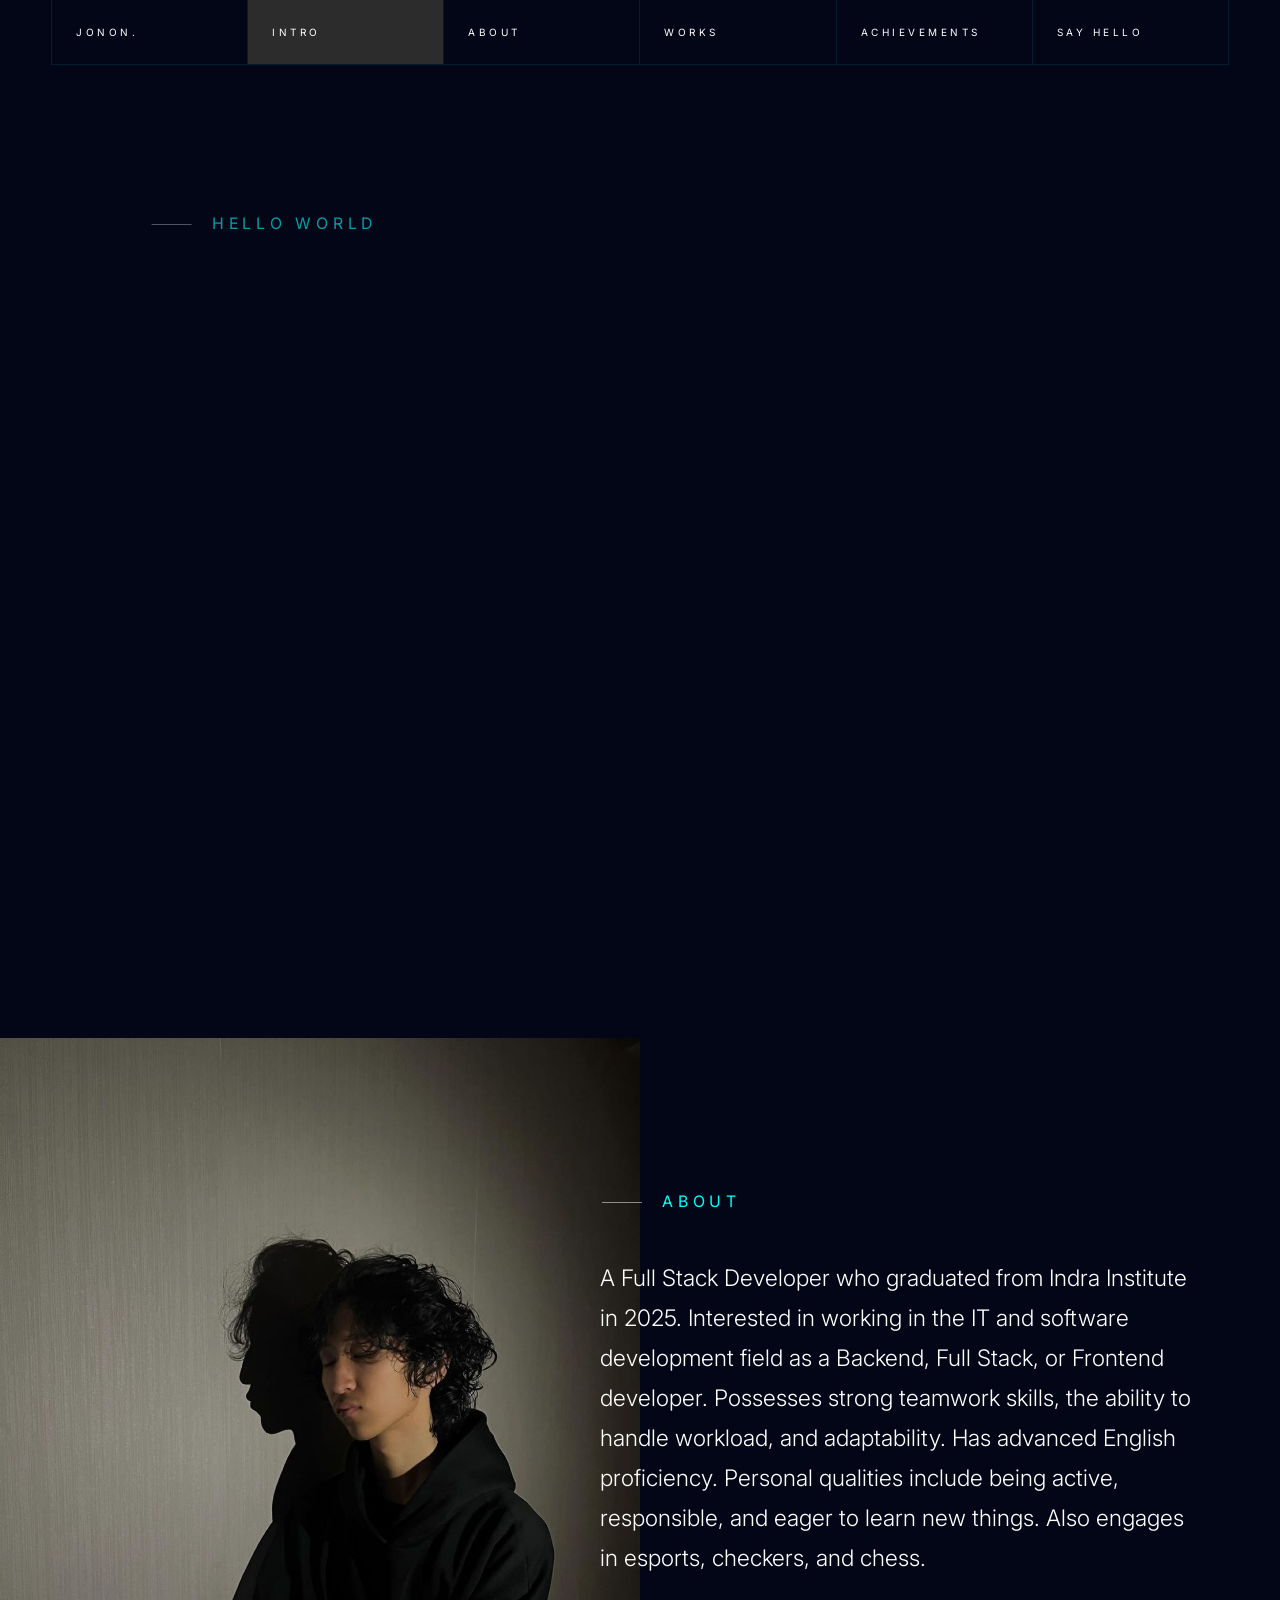
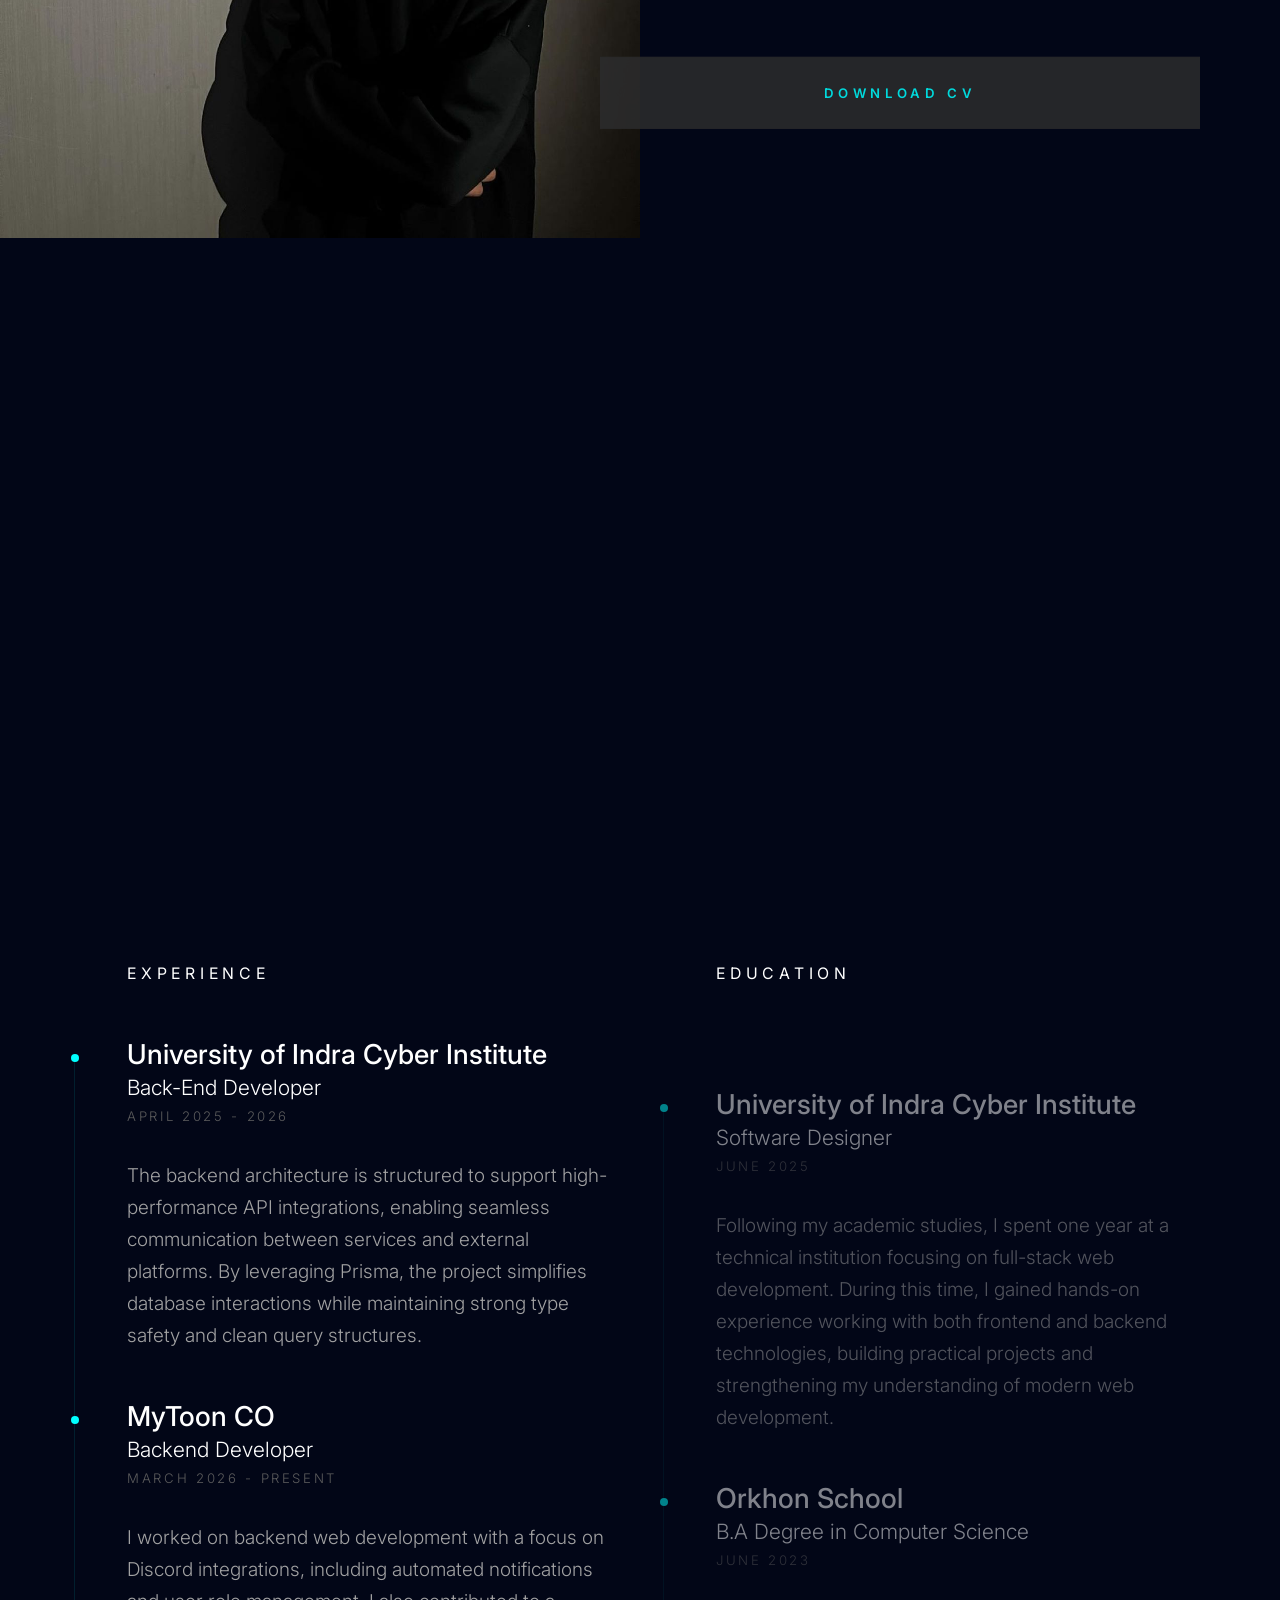
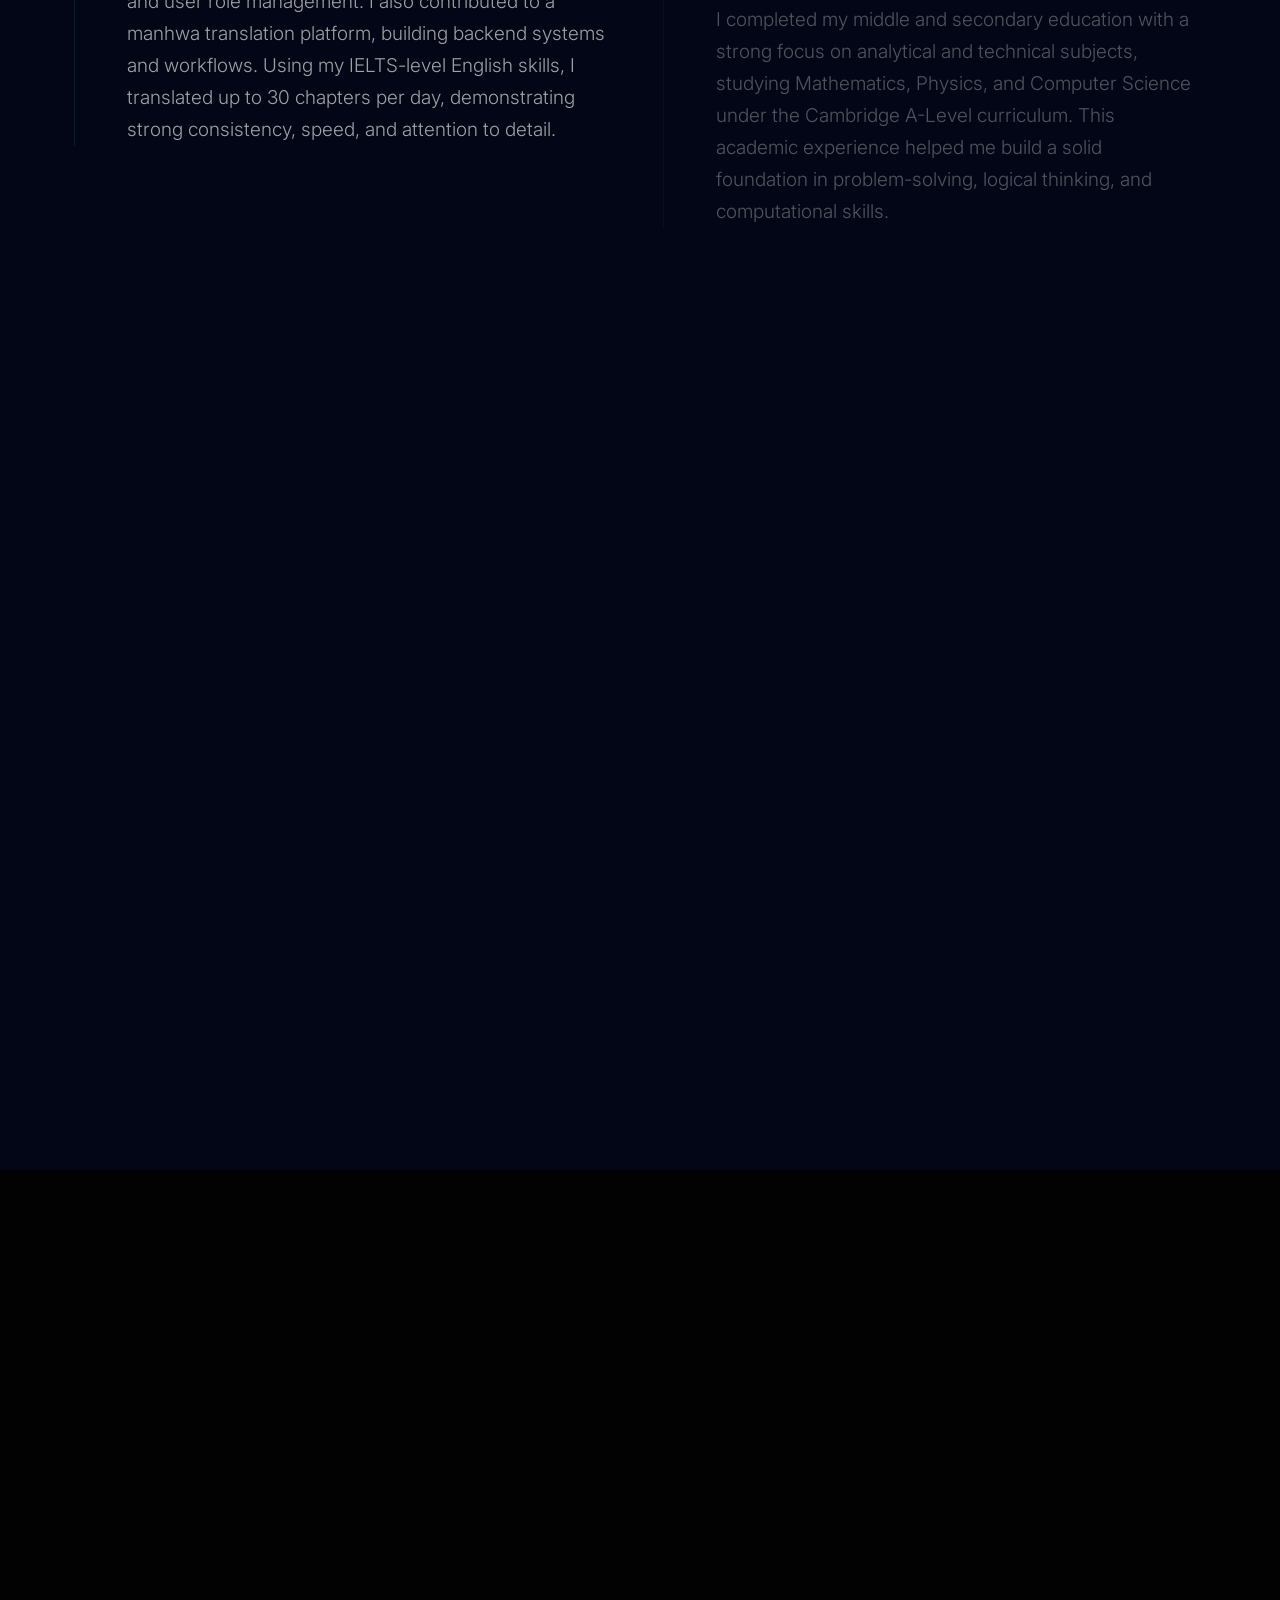
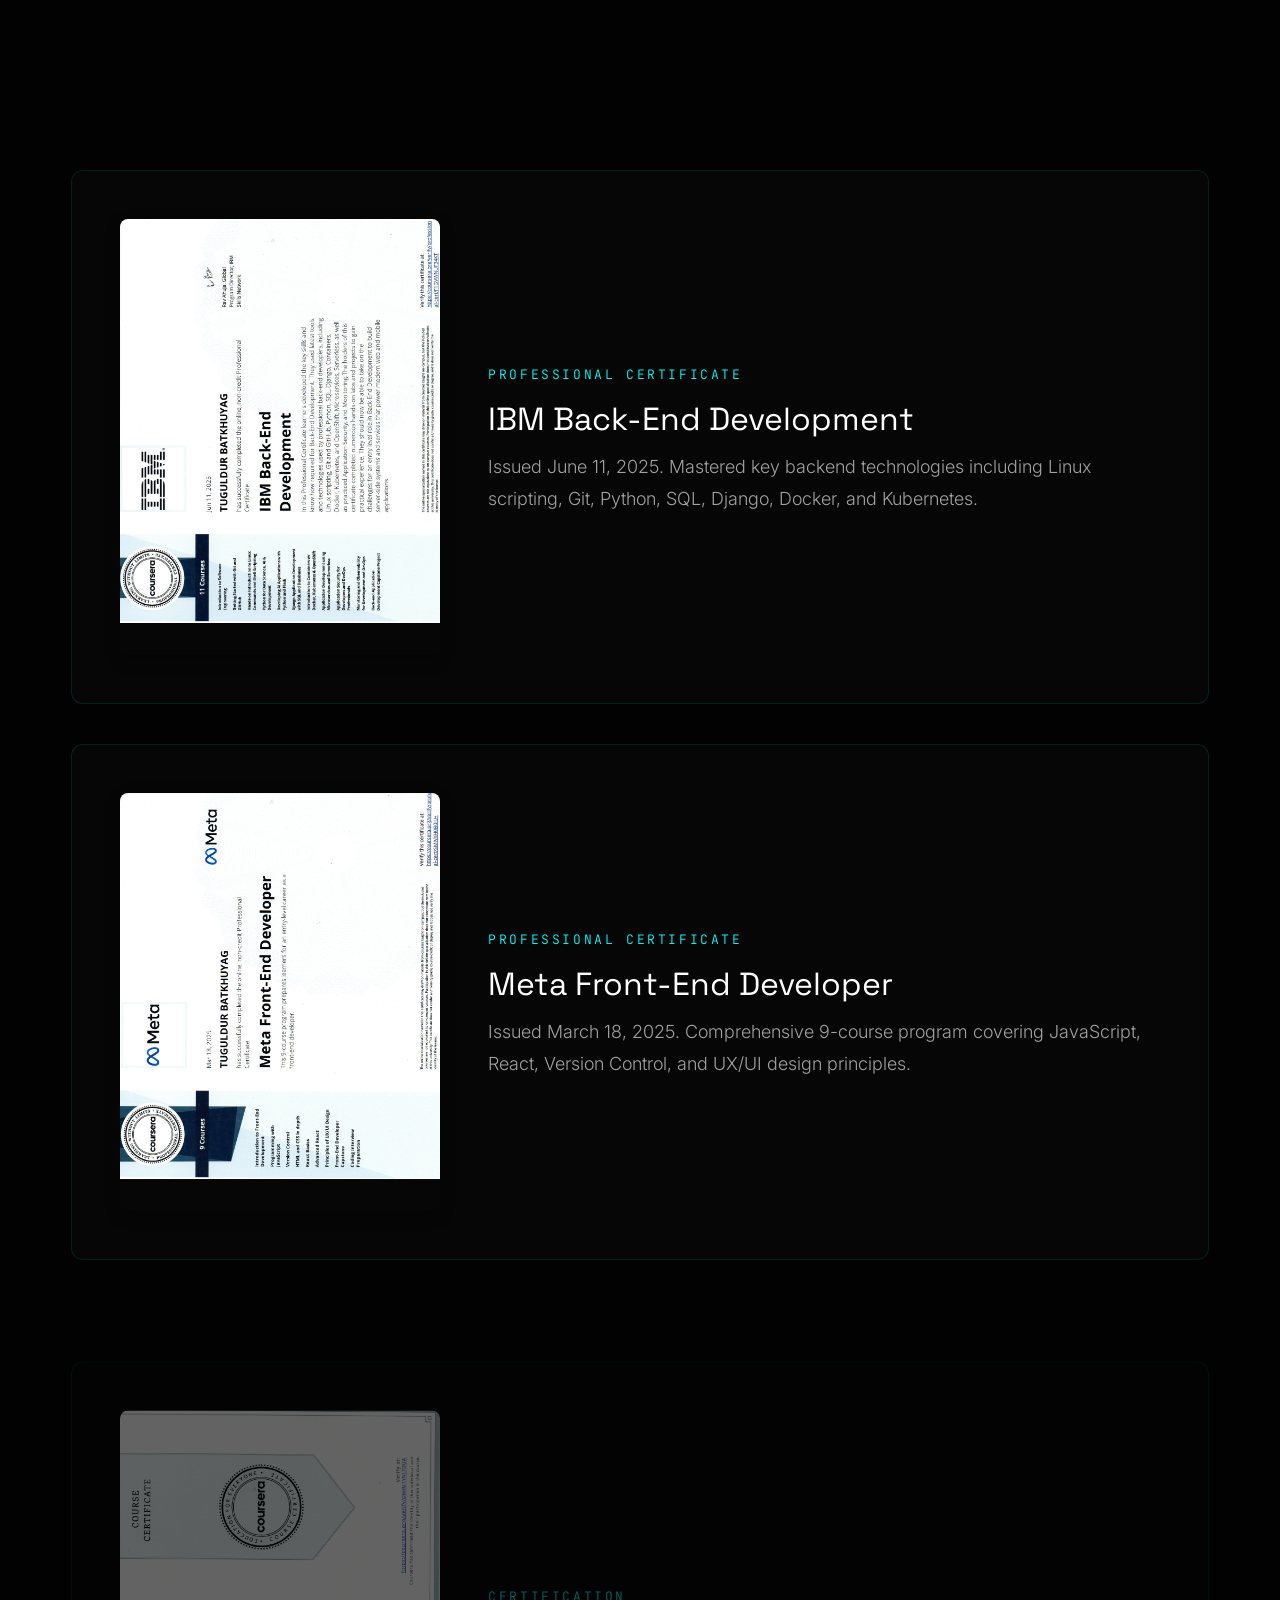
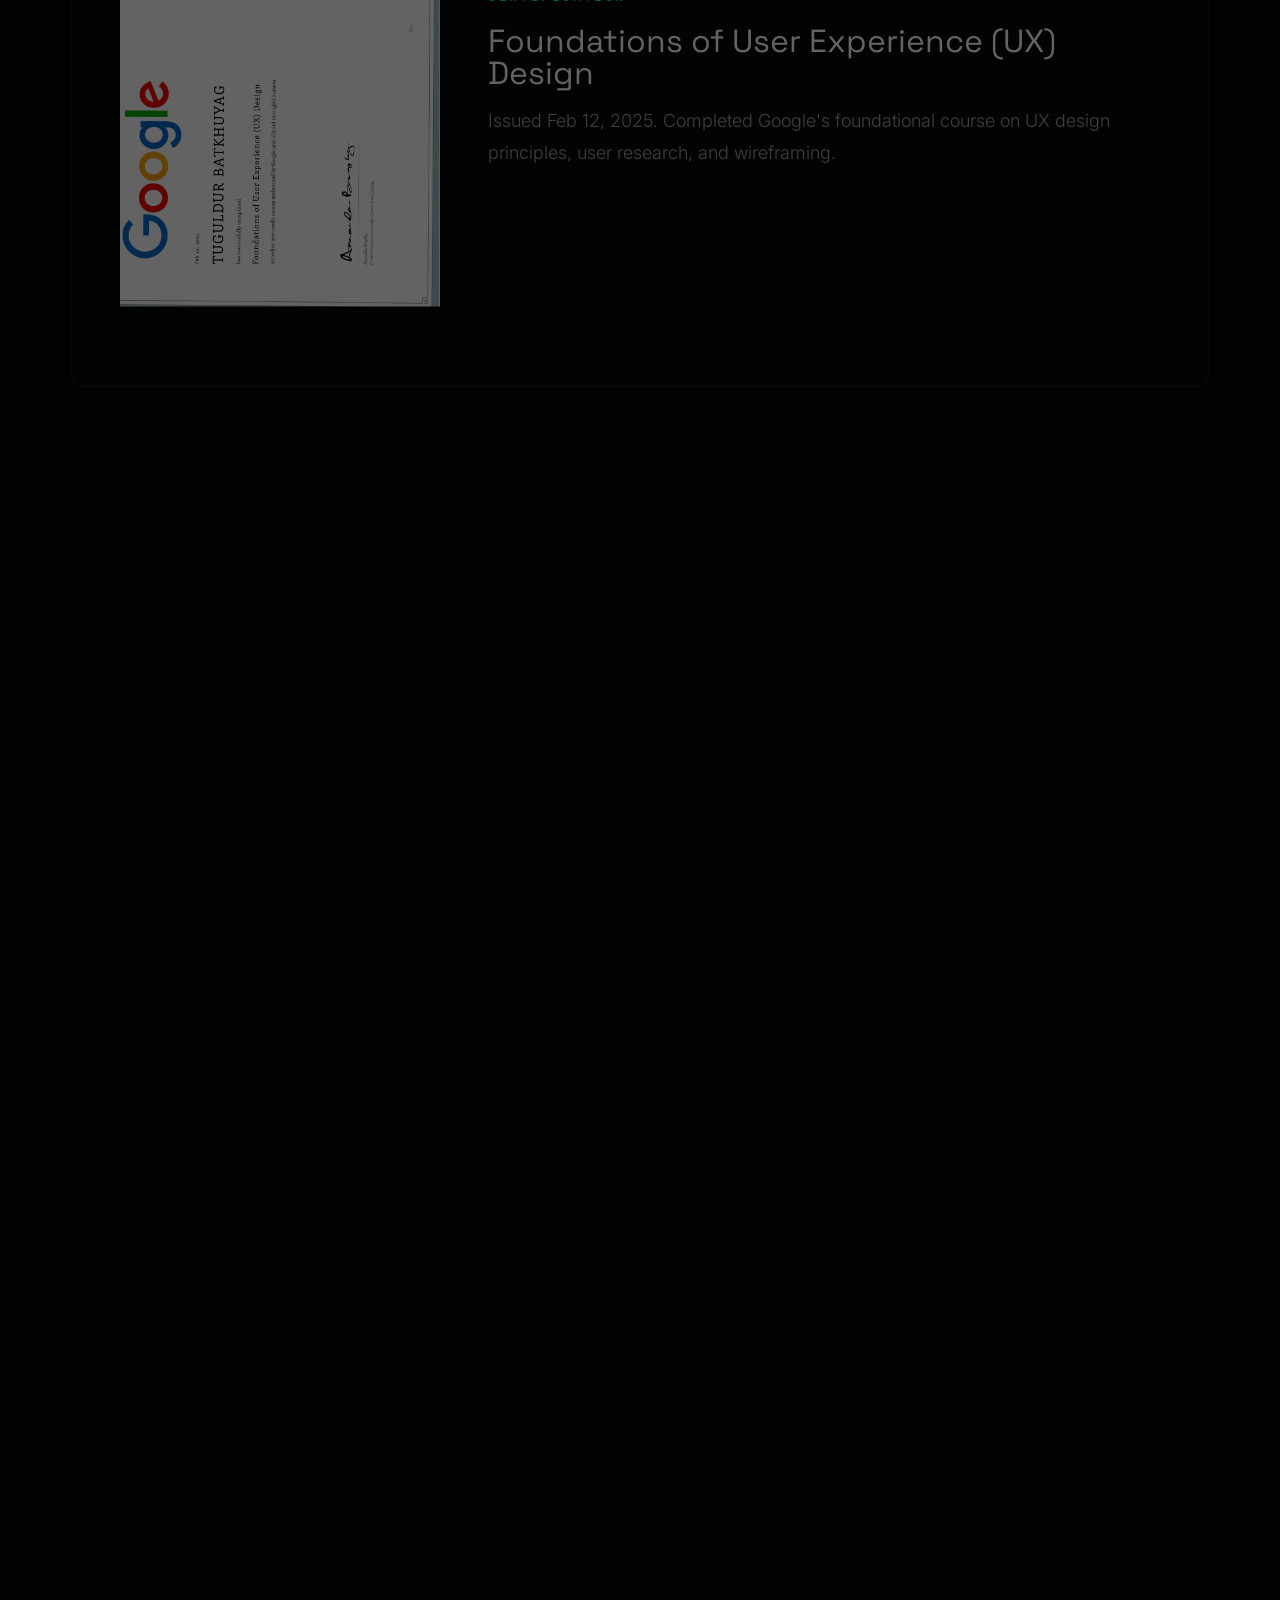
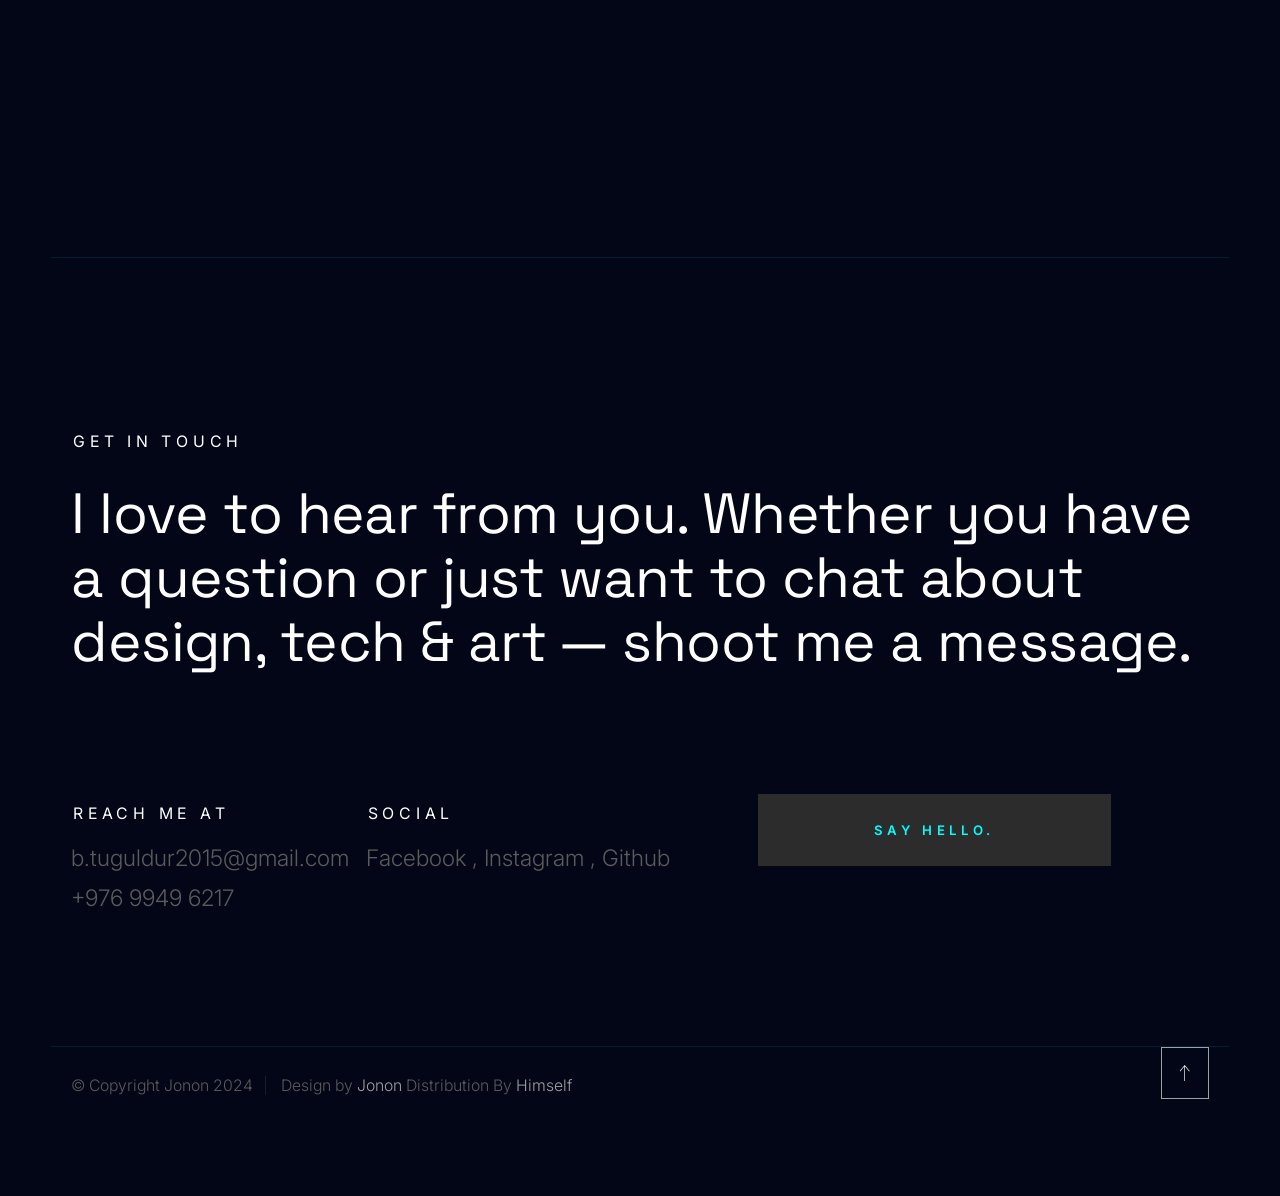
<file: index.html>
<!doctype html>
<html class="no-js ss-preload" lang="en">
  <head>
    <meta charset="utf-8" />
    <title>Jonon | STEM Researcher & Software Engineer</title>
    <meta name="description" content="Portfolio of Jonon, a STEM enthusiast, software engineer, and researcher specialized in backend systems and analytical thinking." />
    <meta name="author" content="" />
    <meta name="viewport" content="width=device-width, initial-scale=1" />
    <link rel="stylesheet" href="vendor.css" />
    <link rel="stylesheet" href="styles.css" />
    <link rel="apple-touch-icon" sizes="180x180" href="apple-touch-icon.png" />
    <link rel="icon" type="image/png" sizes="32x32" href="fav.jpg" />
    <link rel="icon" type="image/png" sizes="16x16" href="fav.jpg" />
    <link rel="manifest" href="site.webmanifest" />
  </head>

  <body id="top">
    <div id="preloader">
      <div id="loader"></div>
    </div>
    <div class="s-pagewrap">
      <div class="circles">
        <span></span>
        <span></span>
        <span></span>
        <span></span>
        <span></span>
      </div>
      <header class="s-header">
        <div class="header-mobile">
          <span class="mobile-home-link"><a href="index.html">Jonon.</a></span>
          <a class="mobile-menu-toggle" href="#0"><span>Menu</span></a>
        </div>

        <div class="row wide main-nav-wrap">
          <nav class="column lg-12 main-nav">
            <ul>
              <li><a href="index.html" class="home-link">Jonon.</a></li>
              <li class="current">
                <a href="#intro" class="smoothscroll">Intro</a>
              </li>
              <li><a href="#about" class="smoothscroll">About</a></li>
              <li><a href="#works" class="smoothscroll">Works</a></li>
              <li><a href="#achievements" class="smoothscroll">Achievements</a></li>
              <li><a href="#contact" class="smoothscroll">Say Hello</a></li>
            </ul>
          </nav>
        </div>
      </header>
      <main class="s-content">
        <section id="intro" class="s-intro target-section">
          <div class="row intro-content wide">
            <div class="column">
              <div class="text-pretitle with-line">Hello World</div>

              <h1 class="text-huge-title">
                I am Jonon, <br />
                a Software Engineer <br />
                & STEM Researcher <br />
                focused on <br />
                Analytical Systems.
              </h1>
            </div>
            <ul class="intro-social">
              <li>
                <a href="https://www.instagram.com/tugoobb/">Instagram</a>
              </li>
              <li><a href="https://github.com/mgljonon123">Github</a></li>
              <li><a href="https://www.facebook.com/tugii.b/">Facebook</a></li>
            </ul>
          </div>
          <a href="#about" class="intro-scrolldown smoothscroll">
            <svg
              width="24"
              height="24"
              viewBox="0 0 24 24"
              xmlns="http://www.w3.org/2000/svg"
              fill-rule="evenodd"
              clip-rule="evenodd"
            >
              <path
                d="M11 21.883l-6.235-7.527-.765.644 7.521 9 7.479-9-.764-.645-6.236 7.529v-21.884h-1v21.883z"
              />
            </svg>
          </a>
        </section>
        <section id="about" class="s-about target-section">
          <div class="row about-info wide" data-animate-block>
            <div class="column lg-6 md-12 about-info__pic-block">
              <img
                src="img.jpg"
                alt=""
                class="about-info__pic"
                data-animate-el
              />
            </div>

            <div class="column lg-6 md-12">
              <div class="about-info__text">
                <h2 class="text-pretitle with-line" data-animate-el>About</h2>
                <p class="attention-getter" data-animate-el>
                  A Full Stack Developer who graduated from Indra Institute in
                  2025. Interested in working in the IT and software development
                  field as a Backend, Full Stack, or Frontend developer.
                  Possesses strong teamwork skills, the ability to handle
                  workload, and adaptability. Has advanced English proficiency.
                  Personal qualities include being active, responsible, and
                  eager to learn new things. Also engages in esports, checkers,
                  and chess.
                </p>
                <a
                  href="CV-Төгөлдөр-Батхуяаг-2025-08-21.pdf"
                  class="btn btn--medium u-fullwidth"
                  data-animate-el
                  download="CV-Tuguldor-Batkhuyag-2025-08-21.pdf"
                  >Download CV</a
                >
              </div>
            </div>
          </div>

          <div class="row about-expertise" data-animate-block>
            <div class="column lg-12">
              <h2 class="text-pretitle" data-animate-el>Expertise</h2>

              <ul class="skills-list h1" data-animate-el>
                <li>Systems Engineering</li>
                <li>Computational Physics</li>
                <li>Advanced Mathematics</li>
                <li>Backend Architecture</li>
                <li>Analytical Research</li>
              </ul>
            </div>
          </div>

          <div class="row about-timelines" data-animate-block>
            <div class="column lg-6 tab-12">
              <h2 class="text-pretitle" data-animate-el>Experience</h2>

              <div class="timeline" data-animate-el>
                <div class="timeline__block">
                  <div class="timeline__bullet"></div>
                  <div class="timeline__header">
                    <h4 class="timeline__title">
                      University of Indra Cyber Institute
                    </h4>
                    <h5 class="timeline__meta">Back-End Developer</h5>
                    <p class="timeline__timeframe">April 2025 - 2026</p>
                  </div>
                  <div class="timeline__desc">
                    <p>
                      The backend architecture is structured to support
                      high-performance API integrations, enabling seamless
                      communication between services and external platforms. By
                      leveraging Prisma, the project simplifies database
                      interactions while maintaining strong type safety and
                      clean query structures.
                    </p>
                  </div>
                </div>

                <div class="timeline__block">
                  <div class="timeline__bullet"></div>
                  <div class="timeline__header">
                    <h4 class="timeline__title">MyToon CO</h4>
                    <h5 class="timeline__meta">Backend Developer</h5>
                    <p class="timeline__timeframe">March 2026 - Present</p>
                  </div>
                  <div class="timeline__desc">
                    <p>
                      I worked on backend web development with a focus on
                      Discord integrations, including automated notifications
                      and user role management. I also contributed to a manhwa
                      translation platform, building backend systems and
                      workflows. Using my IELTS-level English skills, I
                      translated up to 30 chapters per day, demonstrating strong
                      consistency, speed, and attention to detail.
                    </p>
                  </div>
                </div>
              </div>
            </div>

            <div class="column lg-6 tab-12">
              <h2 class="text-pretitle" data-animate-el>Education</h2>

              <div class="timeline" data-animate-el>
                <div class="timeline__block">
                  <div class="timeline__bullet"></div>
                  <div class="timeline__header">
                    <h4 class="timeline__title">
                      University of Indra Cyber Institute
                    </h4>
                    <h5 class="timeline__meta">Software Designer</h5>
                    <p class="timeline__timeframe">June 2025</p>
                  </div>
                  <div class="timeline__desc">
                    <p>
                      Following my academic studies, I spent one year at a
                      technical institution focusing on full-stack web
                      development. During this time, I gained hands-on
                      experience working with both frontend and backend
                      technologies, building practical projects and
                      strengthening my understanding of modern web development.
                    </p>
                  </div>
                </div>

                <div class="timeline__block">
                  <div class="timeline__bullet"></div>
                  <div class="timeline__header">
                    <h4 class="timeline__title">Orkhon School</h4>
                    <h5 class="timeline__meta">
                      B.A Degree in Computer Science
                    </h5>
                    <p class="timeline__timeframe">June 2023</p>
                  </div>
                  <div class="timeline__desc">
                    <p>
                      I completed my middle and secondary education with a
                      strong focus on analytical and technical subjects,
                      studying Mathematics, Physics, and Computer Science under
                      the Cambridge A-Level curriculum. This academic experience
                      helped me build a solid foundation in problem-solving,
                      logical thinking, and computational skills.
                    </p>
                  </div>
                </div>
              </div>
            </div>
          </div>
        </section>

        <section id="works" class="s-works target-section">
          <div class="row works-portfolio">
            <div class="column lg-12" data-animate-block>
              <h2 class="text-pretitle" data-animate-el>Recent Works</h2>
              <p class="h1" data-animate-el>
                Here are some of my favorite projects and clones I have done
                lately. Feel free to check them out.
              </p>

              <ul class="folio-list row block-lg-one-half block-stack-on-1000">
                <li class="folio-list__item column" data-animate-el>
                  <a class="folio-list__item-link" href="#modal-01">
                    <div class="folio-list__item-pic">
                      <img src="logo.png " alt="" />
                    </div>

                    <div class="folio-list__item-text">
                      <div class="folio-list__item-cat">Back-end Dev</div>
                      <div class="folio-list__item-title">My Toon</div>
                    </div>
                  </a>
                  <a
                    class="folio-list__proj-link"
                    href="https://bootstrap1-omega.vercel.app/"
                    title="project link"
                  >
                    <svg
                      width="15"
                      height="15"
                      viewBox="0 0 15 15"
                      fill="none"
                      xmlns="http://www.w3.org/2000/svg"
                    >
                      <path
                        d="M8.14645 3.14645C8.34171 2.95118 8.65829 2.95118 8.85355 3.14645L12.8536 7.14645C13.0488 7.34171 13.0488 7.65829 12.8536 7.85355L8.85355 11.8536C8.65829 12.0488 8.34171 12.0488 8.14645 11.8536C7.95118 11.6583 7.95118 11.3417 8.14645 11.1464L11.2929 8H2.5C2.22386 8 2 7.77614 2 7.5C2 7.22386 2.22386 7 2.5 7H11.2929L8.14645 3.85355C7.95118 3.65829 7.95118 3.34171 8.14645 3.14645Z"
                        fill="currentColor"
                        fill-rule="evenodd"
                        clip-rule="evenodd"
                      ></path>
                    </svg>
                  </a>
                </li>

                <li class="folio-list__item column" data-animate-el>
                  <a class="folio-list__item-link" href="#modal-02">
                    <div class="folio-list__item-pic">
                      <img src="cove-back.png" alt="" />
                    </div>

                    <div class="folio-list__item-text">
                      <div class="folio-list__item-cat">Frontend Dev</div>
                      <div class="folio-list__item-title">Cove</div>
                    </div>
                  </a>
                  <a
                    class="folio-list__proj-link"
                    href="https://bootstrap1-omega.vercel.app/"
                    title="project link"
                  >
                    <svg
                      width="15"
                      height="15"
                      viewBox="0 0 15 15"
                      fill="none"
                      xmlns="http://www.w3.org/2000/svg"
                    >
                      <path
                        d="M8.14645 3.14645C8.34171 2.95118 8.65829 2.95118 8.85355 3.14645L12.8536 7.14645C13.0488 7.34171 13.0488 7.65829 12.8536 7.85355L8.85355 11.8536C8.65829 12.0488 8.34171 12.0488 8.14645 11.8536C7.95118 11.6583 7.95118 11.3417 8.14645 11.1464L11.2929 8H2.5C2.22386 8 2 7.77614 2 7.5C2 7.22386 2.22386 7 2.5 7H11.2929L8.14645 3.85355C7.95118 3.65829 7.95118 3.34171 8.14645 3.14645Z"
                        fill="currentColor"
                        fill-rule="evenodd"
                        clip-rule="evenodd"
                      ></path>
                    </svg>
                  </a>
                </li>
              </ul>
            </div>

            <div id="modal-01" hidden>
              <div class="modal-popup">
                <img src="toon-back.png" alt="" />

                <div class="modal-popup__desc">
                  <h5>My Toon</h5>
                  <p>
                    I developed and contributed to a manhwa translation
                    platform, focusing on backend systems and content workflow.
                    The project supports efficient chapter management,
                    translation processes, and user interaction. Alongside
                    development, I translated up to 30 chapters per day using my
                    IELTS-level English, ensuring fast and consistent content
                    delivery.
                  </p>
                  <ul class="modal-popup__cat">
                    <li>Branding</li>
                    <li>Product Design</li>
                  </ul>
                </div>

                <a
                  href="https://www.mytoon.site/home"
                  class="modal-popup__details"
                  >Project link</a
                >
              </div>
            </div>

            <div id="modal-02" hidden>
              <div class="modal-popup">
                <img src="cove-back.png" alt="Cove Insurance Homepage" />

                <div class="modal-popup__desc">
                  <h5>Cove Insurance Clone</h5>
                  <p>
                    A modern insurance website clone featuring a clean,
                    professional design with responsive layout. Built with HTML,
                    CSS, and JavaScript to replicate the user-friendly interface
                    and smooth navigation of the original Cove Insurance
                    platform. Includes interactive elements, animated
                    transitions, and a fully functional contact form.
                  </p>
                  <ul class="modal-popup__cat">
                    <li>Frontend Development</li>
                    <li>UI/UX Design</li>
                    <li>Responsive Design</li>
                  </ul>
                </div>

                <a
                  href="https://bootstrap1-omega.vercel.app/"
                  class="modal-popup__details"
                  >View Project</a
                >
            </div> <!-- end div class="row works-portfolio" -->
        </section> <!-- end section id="works" -->

        <section id="achievements" class="s-achievements target-section">
          <div class="row section-header" data-animate-block>
            <div class="column lg-12">
              <h2 class="text-pretitle" data-animate-el>Milestones & Achievements</h2>
              <p class="h1" data-animate-el>
                Scientific achievements and academic certifications in Mathematics, Physics, and Computer Science.
              </p>
            </div>
          </div>

          <div class="row achievements-list" data-animate-block>
            <div class="column lg-12">
              <!-- Achievement: IBM Back-End Development -->
              <div class="achievement-card" data-animate-el>
                <div class="achievement-card__pic">
                  <a href="Coursera F1GVWNUF34KT.pdf" target="_blank">
                    <img src="img030.jpg" alt="IBM Back-End Development" />
                  </a>
                </div>
                <div class="achievement-card__text">
                  <div class="achievement-card__cat">Professional Certificate</div>
                  <h4 class="achievement-card__title">IBM Back-End Development</h4>
                  <p class="achievement-card__description">
                    Issued June 11, 2025. Mastered key backend technologies including Linux scripting, Git, Python, SQL, Django, Docker, and Kubernetes.
                  </p>
                </div>
              </div>

              <!-- Achievement: Meta Front-End Developer -->
              <div class="achievement-card" data-animate-el>
                <div class="achievement-card__pic">
                  <a href="Coursera SMIVXH0B0ILH.pdf" target="_blank">
                    <img src="img028.jpg" alt="Meta Front-End Developer" />
                  </a>
                </div>
                <div class="achievement-card__text">
                  <div class="achievement-card__cat">Professional Certificate</div>
                  <h4 class="achievement-card__title">Meta Front-End Developer</h4>
                  <p class="achievement-card__description">
                    Issued March 18, 2025. Comprehensive 9-course program covering JavaScript, React, Version Control, and UX/UI design principles.
                  </p>
                </div>
              </div>

              <!-- Achievement: Google UX Design -->
              <div class="achievement-card" data-animate-el>
                <div class="achievement-card__pic">
                  <a href="Coursera D6HUTYNI7DUA.pdf" target="_blank">
                    <img src="img029.jpg" alt="Foundations of User Experience (UX) Design" />
                  </a>
                </div>
                <div class="achievement-card__text">
                  <div class="achievement-card__cat">Certification</div>
                  <h4 class="achievement-card__title">Foundations of User Experience (UX) Design</h4>
                  <p class="achievement-card__description">
                    Issued Feb 12, 2025. Completed Google's foundational course on UX design principles, user research, and wireframing.
                  </p>
                </div>
              </div>
              <!-- Achievement Item 16 -->
              <div class="achievement-card" data-animate-el>
                <div class="achievement-card__pic">
                  <img src="orgomjloluud/img016.jpg" alt="Science Award" />
                </div>
                <div class="achievement-card__text">
                  <div class="achievement-card__cat">STEM Award</div>
                  <h4 class="achievement-card__title">Electromagnetic Science Award</h4>
                  <p class="achievement-card__description">
                    3rd Place for "Electromagnetic" experiment at Orkhon Khasu International School (2022). Focused on the principles of electromagnetism and their practical applications.
                  </p>
                </div>
              </div>

              <!-- Achievement Item 18 -->
              <div class="achievement-card" data-animate-el>
                <div class="achievement-card__pic">
                  <img src="orgomjloluud/img018.jpg" alt="IGCSE Certification" />
                </div>
                <div class="achievement-card__text">
                  <div class="achievement-card__cat">Certification</div>
                  <h4 class="achievement-card__title">Cambridge IGCSE (Math/Physics/CS)</h4>
                  <p class="achievement-card__description">
                    Completed IGCSE in Mathematics, Physics, Computer Science, and ESL (June 2022). Demonstrated strong foundational knowledge in core STEM subjects.
                  </p>
                </div>
              </div>

              <!-- Achievement Item 19 -->
              <div class="achievement-card" data-animate-el>
                <div class="achievement-card__pic">
                  <img src="orgomjloluud/img019.jpg" alt="AS Level Mathematics" />
                </div>
                <div class="achievement-card__text">
                  <div class="achievement-card__cat">Advanced Math</div>
                  <h4 class="achievement-card__title">Cambridge AS Level Mathematics</h4>
                  <p class="achievement-card__description">
                    Awarded grade in Mathematics Advanced Subsidiary level (June 2023). Advanced study in calculus, algebra, and statistics.
                  </p>
                </div>
              </div>

              <!-- Achievement Item 17 -->
              <div class="achievement-card" data-animate-el>
                <div class="achievement-card__pic">
                  <img src="orgomjloluud/img017.jpg" alt="Geography Club Leader" />
                </div>
                <div class="achievement-card__text">
                  <div class="achievement-card__cat">Leadership</div>
                  <h4 class="achievement-card__title">Geography Research Group Leader</h4>
                  <p class="achievement-card__description">
                    Successfully led a Geography research and lecture group for 50+ hours. Focused on geospatial data and environmental science.
                  </p>
                </div>
              </div>
            </div>
          </div>
        </section>

        <section id="testimonials" class="s-testimonials">
          <div class="row testimonials">
            <div class="column lg-12" data-animate-block>
              <div class="swiper-container testimonial-slider" data-animate-el>
                <div class="swiper-wrapper">
                  <div class="testimonial-slider__slide swiper-slide">
                    <div class="testimonial-slider__author">
                      <img
                        src="user-02.jpg"
                        alt="Author image"
                        class="testimonial-slider__avatar"
                      />
                      <cite class="testimonial-slider__cite">
                        <strong>Steve Jobs</strong>
                        <span>CEO, Apple</span>
                      </cite>
                    </div>
                    <p>
                      “The only way to do great work is to love what you do.”
                    </p>
                  </div>

                  <div class="testimonial-slider__slide swiper-slide">
                    <div class="testimonial-slider__author">
                      <img
                        src="user-03.jpg"
                        alt="Author image"
                        class="testimonial-slider__avatar"
                      />
                      <cite class="testimonial-slider__cite">
                        <strong>Elon Musk</strong>
                        <span>CEO, Tesla</span>
                      </cite>
                    </div>
                    <p>
                      “When something is important enough, you do it even if the
                      odds are not in your favor.”
                    </p>
                  </div>

                  <div class="testimonial-slider__slide swiper-slide">
                    <div class="testimonial-slider__author">
                      <img
                        src="user-01.jpg"
                        alt="Author image"
                        class="testimonial-slider__avatar"
                      />
                      <cite class="testimonial-slider__cite">
                        <strong>Albert Einstein</strong>
                        <span>Nobel Prize in Physics (1921)</span>
                      </cite>
                    </div>
                    <p>
                      “Strive not to be a success, but rather to be of value.”
                    </p>
                  </div>

                  <div class="testimonial-slider__slide swiper-slide">
                    <div class="testimonial-slider__author">
                      <img
                        src="user-04.jpg"
                        alt="Author image"
                        class="testimonial-slider__avatar"
                      />
                      <cite class="testimonial-slider__cite">
                        <strong>Nelson Mandela</strong>
                        <span>Nobel Peace Prize, 1993</span>
                      </cite>
                    </div>
                    <p>“It always seems impossible until it’s done.”</p>
                  </div>
                </div>

                <div class="swiper-pagination"></div>
              </div>
            </div>
          </div>
        </section>

        <section id="contact" class="s-contact target-section">
          <div class="row contact-top">
            <div class="column lg-12">
              <h2 class="text-pretitle">Get In Touch</h2>

              <p class="h1">
                I love to hear from you. Whether you have a question or just
                want to chat about design, tech & art — shoot me a message.
              </p>
            </div>
          </div>

          <div class="row contact-bottom">
            <div class="column lg-3 md-5 tab-6 stack-on-550 contact-block">
              <h3 class="text-pretitle">Reach me at</h3>
              <p class="contact-links">
                <a href="mailto:b.tuguldur2015@gmail.com" class="mailtoui"
                  >b.tuguldur2015@gmail.com</a
                >
                <br />
                <a href="tel:+97699496217">+976 9949 6217</a>
              </p>
            </div>
            <div class="column lg-4 md-5 tab-6 stack-on-550 contact-block">
              <h3 class="text-pretitle">Social</h3>
              <ul class="contact-social">
                <li>
                  <a href="https://www.facebook.com/tugii.b/">Facebook</a>
                </li>
                <li>
                  <a href="https://www.instagram.com/tugoobb/">Instagram</a>
                </li>
                <li><a href="https://github.com/mgljonon123">Github</a></li>
              </ul>
            </div>
            <div class="column lg-4 md-12 contact-block">
              <a
                href="mailto:b.tuguldur2015@gmail.com"
                class="mailtoui btn btn--medium u-fullwidth contact-btn"
                >Say Hello.</a
              >
            </div>
          </div>
        </section>
      </main>

      <footer class="s-footer">
        <div class="row">
          <div class="column ss-copyright">
            <span>© Copyright Jonon 2024</span>
            <span
              >Design by
              <a href="https://www.styleshout.com/">Jonon</a> Distribution By
              <a href="https://themewagon.com">Himself</a></span
            >
          </div>

          <div class="ss-go-top">
            <a class="smoothscroll" title="Back to Top" href="#top">
              <svg
                xmlns="http://www.w3.org/2000/svg"
                viewBox="0 0 24 24"
                fill-rule="evenodd"
                clip-rule="evenodd"
              >
                <path
                  d="M11 2.206l-6.235 7.528-.765-.645 7.521-9 7.479 9-.764.646-6.236-7.53v21.884h-1v-21.883z"
                />
              </svg>
            </a>
          </div>
        </div>
      </footer>
    </div>

    <script src="plugins.js"></script>
    <script src="main.js"></script>
  </body>
</html>
</file>
<file: vendor.css>
code[class*="language-"],
pre[class*="language-"] {
  color: #ccc;
  background: none;
  font-family: var(--font-mono);
  font-size: calc(var(--text-size) * 0.9444);
  text-align: left;
  white-space: pre;
  word-spacing: normal;
  word-break: normal;
  word-wrap: normal;
  line-height: var(--vspace-1);
  -moz-tab-size: 4;
  -o-tab-size: 4;
  tab-size: 4;
  -webkit-hyphens: none;
  -moz-hyphens: none;
  -ms-hyphens: none;
  hyphens: none;
}

/* Code blocks */

pre[class*="language-"] {
  padding: var(--vspace-0_5) 0 var(--vspace-1);
  margin: 0;
  overflow: auto;
}

:not(pre) > code[class*="language-"],
pre[class*="language-"] {
  background: #2d2d2d;
}

/* Inline code */

:not(pre) > code[class*="language-"] {
  padding: 0.1em;
  white-space: normal;
}

.token.comment,
.token.block-comment,
.token.prolog,
.token.doctype,
.token.cdata {
  color: #999;
}

.token.punctuation {
  color: #ccc;
}

.token.tag,
.token.attr-name,
.token.namespace,
.token.deleted {
  color: #e2777a;
}

.token.function-name {
  color: #6196cc;
}

.token.boolean,
.token.number,
.token.function {
  color: #f08d49;
}

.token.property,
.token.class-name,
.token.constant,
.token.symbol {
  color: #f8c555;
}

.token.selector,
.token.important,
.token.atrule,
.token.keyword,
.token.builtin {
  color: #cc99cd;
}

.token.string,
.token.char,
.token.attr-value,
.token.regex,
.token.variable {
  color: #7ec699;
}

.token.operator,
.token.entity,
.token.url {
  color: #67cdcc;
}

.token.important,
.token.bold {
  font-weight: bold;
}

.token.italic {
  font-style: italic;
}

.token.entity {
  cursor: help;
}

.token.inserted {
  color: green;
}

@font-face {
  font-family: "swiper-icons";
  src: url("data:application/font-woff;charset=utf-8;base64, [base64]//wADZ2x5ZgAAAywAAADMAAAD2MHtryVoZWFkAAABbAAAADAAAAA2E2+eoWhoZWEAAAGcAAAAHwAAACQC9gDzaG10eAAAAigAAAAZAAAArgJkABFsb2NhAAAC0AAAAFoAAABaFQAUGG1heHAAAAG8AAAAHwAAACAAcABAbmFtZQAAA/gAAAE5AAACXvFdBwlwb3N0AAAFNAAAAGIAAACE5s74hXjaY2BkYGAAYpf5Hu/j+W2+MnAzMYDAzaX6QjD6/4//Bxj5GA8AuRwMYGkAPywL13jaY2BkYGA88P8Agx4j+/8fQDYfA1AEBWgDAIB2BOoAeNpjYGRgYNBh4GdgYgABEMnIABJzYNADCQAACWgAsQB42mNgYfzCOIGBlYGB0YcxjYGBwR1Kf2WQZGhhYGBiYGVmgAFGBiQQkOaawtDAoMBQxXjg/wEGPcYDDA4wNUA2CCgwsAAAO4EL6gAAeNpj2M0gyAACqxgGNWBkZ2D4/wMA+xkDdgAAAHjaY2BgYGaAYBkGRgYQiAHyGMF8FgYHIM3DwMHABGQrMOgyWDLEM1T9/w8UBfEMgLzE////P/5//f/V/xv+r4eaAAeMbAxwIUYmIMHEgKYAYjUcsDAwsLKxc3BycfPw8jEQA/[base64]/uznmfPFBNODM2K7MTQ45YEAZqGP81AmGGcF3iPqOop0r1SPTaTbVkfUe4HXj97wYE+yNwWYxwWu4v1ugWHgo3S1XdZEVqWM7ET0cfnLGxWfkgR42o2PvWrDMBSFj/IHLaF0zKjRgdiVMwScNRAoWUoH78Y2icB/yIY09An6AH2Bdu/UB+yxopYshQiEvnvu0dURgDt8QeC8PDw7Fpji3fEA4z/PEJ6YOB5hKh4dj3EvXhxPqH/SKUY3rJ7srZ4FZnh1PMAtPhwP6fl2PMJMPDgeQ4rY8YT6Gzao0eAEA409DuggmTnFnOcSCiEiLMgxCiTI6Cq5DZUd3Qmp10vO0LaLTd2cjN4fOumlc7lUYbSQcZFkutRG7g6JKZKy0RmdLY680CDnEJ+UMkpFFe1RN7nxdVpXrC4aTtnaurOnYercZg2YVmLN/d/gczfEimrE/fs/bOuq29Zmn8tloORaXgZgGa78yO9/cnXm2BpaGvq25Dv9S4E9+5SIc9PqupJKhYFSSl47+Qcr1mYNAAAAeNptw0cKwkAAAMDZJA8Q7OUJvkLsPfZ6zFVERPy8qHh2YER+3i/BP83vIBLLySsoKimrqKqpa2hp6+jq6RsYGhmbmJqZSy0sraxtbO3sHRydnEMU4uR6yx7JJXveP7WrDycAAAAAAAH//wACeNpjYGRgYOABYhkgZgJCZgZNBkYGLQZtIJsFLMYAAAw3ALgAeNolizEKgDAQBCchRbC2sFER0YD6qVQiBCv/H9ezGI6Z5XBAw8CBK/m5iQQVauVbXLnOrMZv2oLdKFa8Pjuru2hJzGabmOSLzNMzvutpB3N42mNgZGBg4GKQYzBhYMxJLMlj4GBgAYow/P/PAJJhLM6sSoWKfWCAAwDAjgbRAAB42mNgYGBkAIIbCZo5IPrmUn0hGA0AO8EFTQAA")
    format("woff");
  font-weight: 400;
  font-style: normal;
}

:root {
  --swiper-theme-color: #007aff;
}

.swiper-container {
  margin-left: auto;
  margin-right: auto;
  position: relative;
  overflow: hidden;
  list-style: none;
  padding: 0;
  /* Fix of Webkit flickering */
  z-index: 1;
}

.swiper-container-vertical > .swiper-wrapper {
  flex-direction: column;
}

.swiper-wrapper {
  position: relative;
  width: 100%;
  height: 100%;
  z-index: 1;
  display: flex;
  transition-property: transform;
  box-sizing: content-box;
}

.swiper-container-android .swiper-slide,
.swiper-wrapper {
  transform: translate3d(0px, 0, 0);
}

.swiper-container-multirow > .swiper-wrapper {
  flex-wrap: wrap;
}

.swiper-container-multirow-column > .swiper-wrapper {
  flex-wrap: wrap;
  flex-direction: column;
}

.swiper-container-free-mode > .swiper-wrapper {
  transition-timing-function: ease-out;
  margin: 0 auto;
}

.swiper-slide {
  flex-shrink: 0;
  width: 100%;
  height: 100%;
  position: relative;
  transition-property: transform;
}

.swiper-slide-invisible-blank {
  visibility: hidden;
}

/* Auto Height */

.swiper-container-autoheight,
.swiper-container-autoheight .swiper-slide {
  height: auto;
}

.swiper-container-autoheight .swiper-wrapper {
  align-items: flex-start;
  transition-property: transform, height;
}

/* 3D Effects */

.swiper-container-3d {
  perspective: 1200px;
}

.swiper-container-3d .swiper-wrapper,
.swiper-container-3d .swiper-slide,
.swiper-container-3d .swiper-slide-shadow-left,
.swiper-container-3d .swiper-slide-shadow-right,
.swiper-container-3d .swiper-slide-shadow-top,
.swiper-container-3d .swiper-slide-shadow-bottom,
.swiper-container-3d .swiper-cube-shadow {
  transform-style: preserve-3d;
}

.swiper-container-3d .swiper-slide-shadow-left,
.swiper-container-3d .swiper-slide-shadow-right,
.swiper-container-3d .swiper-slide-shadow-top,
.swiper-container-3d .swiper-slide-shadow-bottom {
  position: absolute;
  left: 0;
  top: 0;
  width: 100%;
  height: 100%;
  pointer-events: none;
  z-index: 10;
}

.swiper-container-3d .swiper-slide-shadow-left {
  background-image: linear-gradient(
    to left,
    rgba(0, 0, 0, 0.5),
    rgba(0, 0, 0, 0)
  );
}

.swiper-container-3d .swiper-slide-shadow-right {
  background-image: linear-gradient(
    to right,
    rgba(0, 0, 0, 0.5),
    rgba(0, 0, 0, 0)
  );
}

.swiper-container-3d .swiper-slide-shadow-top {
  background-image: linear-gradient(
    to top,
    rgba(0, 0, 0, 0.5),
    rgba(0, 0, 0, 0)
  );
}

.swiper-container-3d .swiper-slide-shadow-bottom {
  background-image: linear-gradient(
    to bottom,
    rgba(0, 0, 0, 0.5),
    rgba(0, 0, 0, 0)
  );
}

/* CSS Mode */

.swiper-container-css-mode > .swiper-wrapper {
  overflow: auto;
  scrollbar-width: none;
  /* For Firefox */
  -ms-overflow-style: none;
  /* For Internet Explorer and Edge */
}

.swiper-container-css-mode > .swiper-wrapper::-webkit-scrollbar {
  display: none;
}

.swiper-container-css-mode > .swiper-wrapper > .swiper-slide {
  scroll-snap-align: start start;
}

.swiper-container-horizontal.swiper-container-css-mode > .swiper-wrapper {
  scroll-snap-type: x mandatory;
}

.swiper-container-vertical.swiper-container-css-mode > .swiper-wrapper {
  scroll-snap-type: y mandatory;
}

:root {
  --swiper-navigation-size: 44px;
  /*
    --swiper-navigation-color  : var(--swiper-theme-color);
    */
}

.swiper-button-prev,
.swiper-button-next {
  position: absolute;
  top: 50%;
  width: calc(var(--swiper-navigation-size) / 44 * 27);
  height: var(--swiper-navigation-size);
  margin-top: calc(-1 * var(--swiper-navigation-size) / 2);
  z-index: 10;
  cursor: pointer;
  display: flex;
  align-items: center;
  justify-content: center;
  color: var(--swiper-navigation-color, var(--swiper-theme-color));
}

.swiper-button-prev.swiper-button-disabled,
.swiper-button-next.swiper-button-disabled {
  opacity: 0.35;
  cursor: auto;
  pointer-events: none;
}

.swiper-button-prev:after,
.swiper-button-next:after {
  font-family: swiper-icons;
  font-size: var(--swiper-navigation-size);
  text-transform: none !important;
  letter-spacing: 0;
  text-transform: none;
  font-variant: initial;
  line-height: 1;
}

.swiper-button-prev,
.swiper-container-rtl .swiper-button-next {
  left: 10px;
  right: auto;
}

.swiper-button-prev:after,
.swiper-container-rtl .swiper-button-next:after {
  content: "prev";
}

.swiper-button-next,
.swiper-container-rtl .swiper-button-prev {
  right: 10px;
  left: auto;
}

.swiper-button-next:after,
.swiper-container-rtl .swiper-button-prev:after {
  content: "next";
}

.swiper-button-prev.swiper-button-white,
.swiper-button-next.swiper-button-white {
  --swiper-navigation-color: #ffffff;
}

.swiper-button-prev.swiper-button-black,
.swiper-button-next.swiper-button-black {
  --swiper-navigation-color: #000000;
}

.swiper-button-lock {
  display: none;
}

:root {
  /*
    --swiper-pagination-color: var(--swiper-theme-color);
    */
}

.swiper-pagination {
  position: absolute;
  text-align: center;
  transition: 300ms opacity;
  transform: translate3d(0, 0, 0);
  z-index: 10;
}

.swiper-pagination.swiper-pagination-hidden {
  opacity: 0;
}

/* Common Styles */

.swiper-pagination-fraction,
.swiper-pagination-custom,
.swiper-container-horizontal > .swiper-pagination-bullets {
  bottom: 10px;
  left: 0;
  width: 100%;
}

/* Bullets */

.swiper-pagination-bullets-dynamic {
  overflow: hidden;
  font-size: 0;
}

.swiper-pagination-bullets-dynamic .swiper-pagination-bullet {
  transform: scale(0.33);
  position: relative;
}

.swiper-pagination-bullets-dynamic .swiper-pagination-bullet-active {
  transform: scale(1);
}

.swiper-pagination-bullets-dynamic .swiper-pagination-bullet-active-main {
  transform: scale(1);
}

.swiper-pagination-bullets-dynamic .swiper-pagination-bullet-active-prev {
  transform: scale(0.66);
}

.swiper-pagination-bullets-dynamic .swiper-pagination-bullet-active-prev-prev {
  transform: scale(0.33);
}

.swiper-pagination-bullets-dynamic .swiper-pagination-bullet-active-next {
  transform: scale(0.66);
}

.swiper-pagination-bullets-dynamic .swiper-pagination-bullet-active-next-next {
  transform: scale(0.33);
}

.swiper-pagination-bullet {
  width: 8px;
  height: 8px;
  display: inline-block;
  border-radius: 100%;
  background: #000;
  opacity: 0.2;
}

button.swiper-pagination-bullet {
  border: none;
  margin: 0;
  padding: 0;
  box-shadow: none;
  -webkit-appearance: none;
  -moz-appearance: none;
  appearance: none;
}

.swiper-pagination-clickable .swiper-pagination-bullet {
  cursor: pointer;
}

.swiper-pagination-bullet-active {
  opacity: 1;
  background: var(--swiper-pagination-color, var(--swiper-theme-color));
}

.swiper-container-vertical > .swiper-pagination-bullets {
  right: 10px;
  top: 50%;
  transform: translate3d(0px, -50%, 0);
}

.swiper-container-vertical
  > .swiper-pagination-bullets
  .swiper-pagination-bullet {
  margin: 6px 0;
  display: block;
}

.swiper-container-vertical
  > .swiper-pagination-bullets.swiper-pagination-bullets-dynamic {
  top: 50%;
  transform: translateY(-50%);
  width: 8px;
}

.swiper-container-vertical
  > .swiper-pagination-bullets.swiper-pagination-bullets-dynamic
  .swiper-pagination-bullet {
  display: inline-block;
  transition: 200ms transform, 200ms top;
}

.swiper-container-horizontal
  > .swiper-pagination-bullets
  .swiper-pagination-bullet {
  margin: 0 4px;
}

.swiper-container-horizontal
  > .swiper-pagination-bullets.swiper-pagination-bullets-dynamic {
  left: 50%;
  transform: translateX(-50%);
  white-space: nowrap;
}

.swiper-container-horizontal
  > .swiper-pagination-bullets.swiper-pagination-bullets-dynamic
  .swiper-pagination-bullet {
  transition: 200ms transform, 200ms left;
}

.swiper-container-horizontal.swiper-container-rtl
  > .swiper-pagination-bullets-dynamic
  .swiper-pagination-bullet {
  transition: 200ms transform, 200ms right;
}

/* Progress */

.swiper-pagination-progressbar {
  background: rgba(0, 0, 0, 0.25);
  position: absolute;
}

.swiper-pagination-progressbar .swiper-pagination-progressbar-fill {
  background: var(--swiper-pagination-color, var(--swiper-theme-color));
  position: absolute;
  left: 0;
  top: 0;
  width: 100%;
  height: 100%;
  transform: scale(0);
  transform-origin: left top;
}

.swiper-container-rtl
  .swiper-pagination-progressbar
  .swiper-pagination-progressbar-fill {
  transform-origin: right top;
}

.swiper-container-horizontal > .swiper-pagination-progressbar,
.swiper-container-vertical
  > .swiper-pagination-progressbar.swiper-pagination-progressbar-opposite {
  width: 100%;
  height: 4px;
  left: 0;
  top: 0;
}

.swiper-container-vertical > .swiper-pagination-progressbar,
.swiper-container-horizontal
  > .swiper-pagination-progressbar.swiper-pagination-progressbar-opposite {
  width: 4px;
  height: 100%;
  left: 0;
  top: 0;
}

.swiper-pagination-white {
  --swiper-pagination-color: #ffffff;
}

.swiper-pagination-black {
  --swiper-pagination-color: #000000;
}

.swiper-pagination-lock {
  display: none;
}

/* Scrollbar */

.swiper-scrollbar {
  border-radius: 10px;
  position: relative;
  -ms-touch-action: none;
  background: rgba(0, 0, 0, 0.1);
}

.swiper-container-horizontal > .swiper-scrollbar {
  position: absolute;
  left: 1%;
  bottom: 3px;
  z-index: 50;
  height: 5px;
  width: 98%;
}

.swiper-container-vertical > .swiper-scrollbar {
  position: absolute;
  right: 3px;
  top: 1%;
  z-index: 50;
  width: 5px;
  height: 98%;
}

.swiper-scrollbar-drag {
  height: 100%;
  width: 100%;
  position: relative;
  background: rgba(0, 0, 0, 0.5);
  border-radius: 10px;
  left: 0;
  top: 0;
}

.swiper-scrollbar-cursor-drag {
  cursor: move;
}

.swiper-scrollbar-lock {
  display: none;
}

.swiper-zoom-container {
  width: 100%;
  height: 100%;
  display: flex;
  justify-content: center;
  align-items: center;
  text-align: center;
}

.swiper-zoom-container > img,
.swiper-zoom-container > svg,
.swiper-zoom-container > canvas {
  max-width: 100%;
  max-height: 100%;
  object-fit: contain;
}

.swiper-slide-zoomed {
  cursor: move;
}

/* Preloader */

:root {
  /*
    --swiper-preloader-color: var(--swiper-theme-color);
    */
}

.swiper-lazy-preloader {
  width: 42px;
  height: 42px;
  position: absolute;
  left: 50%;
  top: 50%;
  margin-left: -21px;
  margin-top: -21px;
  z-index: 10;
  transform-origin: 50%;
  animation: swiper-preloader-spin 1s infinite linear;
  box-sizing: border-box;
  border: 4px solid var(--swiper-preloader-color, var(--swiper-theme-color));
  border-radius: 50%;
  border-top-color: transparent;
}

.swiper-lazy-preloader-white {
  --swiper-preloader-color: #fff;
}

.swiper-lazy-preloader-black {
  --swiper-preloader-color: #000;
}

@keyframes swiper-preloader-spin {
  100% {
    transform: rotate(360deg);
  }
}

/* a11y */

.swiper-container .swiper-notification {
  position: absolute;
  left: 0;
  top: 0;
  pointer-events: none;
  opacity: 0;
  z-index: -1000;
}

.swiper-container-fade.swiper-container-free-mode .swiper-slide {
  transition-timing-function: ease-out;
}

.swiper-container-fade .swiper-slide {
  pointer-events: none;
  transition-property: opacity;
}

.swiper-container-fade .swiper-slide .swiper-slide {
  pointer-events: none;
}

.swiper-container-fade .swiper-slide-active,
.swiper-container-fade .swiper-slide-active .swiper-slide-active {
  pointer-events: auto;
}

.swiper-container-cube {
  overflow: visible;
}

.swiper-container-cube .swiper-slide {
  pointer-events: none;
  -webkit-backface-visibility: hidden;
  backface-visibility: hidden;
  z-index: 1;
  visibility: hidden;
  transform-origin: 0 0;
  width: 100%;
  height: 100%;
}

.swiper-container-cube .swiper-slide .swiper-slide {
  pointer-events: none;
}

.swiper-container-cube.swiper-container-rtl .swiper-slide {
  transform-origin: 100% 0;
}

.swiper-container-cube .swiper-slide-active,
.swiper-container-cube .swiper-slide-active .swiper-slide-active {
  pointer-events: auto;
}

.swiper-container-cube .swiper-slide-active,
.swiper-container-cube .swiper-slide-next,
.swiper-container-cube .swiper-slide-prev,
.swiper-container-cube .swiper-slide-next + .swiper-slide {
  pointer-events: auto;
  visibility: visible;
}

.swiper-container-cube .swiper-slide-shadow-top,
.swiper-container-cube .swiper-slide-shadow-bottom,
.swiper-container-cube .swiper-slide-shadow-left,
.swiper-container-cube .swiper-slide-shadow-right {
  z-index: 0;
  -webkit-backface-visibility: hidden;
  backface-visibility: hidden;
}

.swiper-container-cube .swiper-cube-shadow {
  position: absolute;
  left: 0;
  bottom: 0px;
  width: 100%;
  height: 100%;
  background: #000;
  opacity: 0.6;
  -webkit-filter: blur(50px);
  filter: blur(50px);
  z-index: 0;
}

.swiper-container-flip {
  overflow: visible;
}

.swiper-container-flip .swiper-slide {
  pointer-events: none;
  -webkit-backface-visibility: hidden;
  backface-visibility: hidden;
  z-index: 1;
}

.swiper-container-flip .swiper-slide .swiper-slide {
  pointer-events: none;
}

.swiper-container-flip .swiper-slide-active,
.swiper-container-flip .swiper-slide-active .swiper-slide-active {
  pointer-events: auto;
}

.swiper-container-flip .swiper-slide-shadow-top,
.swiper-container-flip .swiper-slide-shadow-bottom,
.swiper-container-flip .swiper-slide-shadow-left,
.swiper-container-flip .swiper-slide-shadow-right {
  z-index: 0;
  -webkit-backface-visibility: hidden;
  backface-visibility: hidden;
}

/* ===================================================================
 * # Basiclightbox
 *
 *
 * ------------------------------------------------------------------- */

.basicLightbox {
  position: fixed;
  display: flex;
  justify-content: center;
  align-items: center;
  top: 0;
  left: 0;
  width: 100%;
  height: 100vh;
  background: var(--color-body);
  opacity: 0.01;
  transition: opacity 0.4s ease;
  z-index: 1000;
  will-change: opacity;
}

.basicLightbox::after {
  content: "";
  position: absolute;
  top: 1.8rem;
  right: 1.8rem;
  width: 2em;
  height: 2em;
  background: url(../images/icons/icon-close.svg);
  background-position: center;
  background-size: 1.8rem 1.8rem;
  background-repeat: no-repeat;
  cursor: pointer;
}

.basicLightbox--visible {
  opacity: 1;
}

.basicLightbox__placeholder {
  max-width: 100%;
  transform: scale(0.9);
  transition: all 0.4s ease;
  z-index: 1;
  will-change: transform;
  opacity: 0;
}

.basicLightbox__placeholder > iframe:first-child:last-child,
.basicLightbox__placeholder > img:first-child:last-child,
.basicLightbox__placeholder > video:first-child:last-child {
  display: block;
  position: absolute;
  top: 0;
  right: 0;
  bottom: 0;
  left: 0;
  margin: auto;
  max-width: 95%;
  max-height: 95%;
}

.basicLightbox__placeholder > iframe:first-child:last-child,
.basicLightbox__placeholder > video:first-child:last-child {
  pointer-events: auto;
}

.basicLightbox__placeholder > img:first-child:last-child,
.basicLightbox__placeholder > video:first-child:last-child {
  width: auto;
  height: auto;
}

.basicLightbox--iframe .basicLightbox__placeholder,
.basicLightbox--img .basicLightbox__placeholder,
.basicLightbox--video .basicLightbox__placeholder {
  width: 100%;
  height: 100%;
  pointer-events: none;
}

.basicLightbox--visible .basicLightbox__placeholder {
  transform: scale(1);
  opacity: 1;
}
</file>
<file: styles.css>
@import url("https://fonts.googleapis.com/css2?family=Space+Grotesk:wght@300;400;500;600;700&family=Inter:wght@300;400;500;600;700&family=JetBrains+Mono:ital,wght@0,100..800;1,100..800&display=swap");

:root {
  --font-1: "Inter", sans-serif;
  --font-2: "Space Grotesk", sans-serif;

  /* monospace */
  --font-mono: "JetBrains Mono", Consolas, "Andale Mono", Courier, "Courier New", monospace;
}

:root {
  --color-1: hsla(180, 100%, 50%, 1); /* Tech Cyan */
  --color-2: hsla(222, 47%, 11%, 1); /* Deep Space Navy */
  --color-1-lighter: hsla(180, 100%, 90%, 1);
  --color-1-light: hsla(180, 100%, 80%, 1);
  --color-1-dark: hsla(180, 100%, 40%, 1);
  --color-1-darker: hsla(180, 100%, 30%, 1);
  --color-2-lighter: hsla(222, 47%, 21%, 1);
  --color-2-light: hsla(222, 47%, 16%, 1);
  --color-2-dark: hsla(222, 47%, 6%, 1);
  --color-2-darker: hsla(222, 47%, 3%, 1);
  --color-error: hsla(359, 100%, 91%, 1);
  --color-success: hsla(76, 69%, 68%, 1);
  --color-info: hsla(205, 82%, 91%, 1);
  --color-notice: hsla(51, 100%, 80%, 1);
  --color-error-content: hsla(359, 50%, 50%, 1);
  --color-success-content: hsla(76, 29%, 28%, 1);
  --color-info-content: hsla(205, 32%, 31%, 1);
  --color-notice-content: hsla(51, 30%, 30%, 1);
  --color-black: #000000;
  --color-gray-19: #020202;
  --color-gray-18: #040404;
  --color-gray-17: #060607;
  --color-gray-16: #080809;
  --color-gray-15: #0a0b0b;
  --color-gray-14: #0c0d0d;
  --color-gray-13: #0e0f0f;
  --color-gray-12: #101112;
  --color-gray-11: #121314;
  --color-gray-10: #141516;
  --color-gray-9: #2c2c2d;
  --color-gray-8: #434445;
  --color-gray-7: #5b5b5c;
  --color-gray-6: #727373;
  --color-gray-5: #8a8a8b;
  --color-gray-4: #a1a1a2;
  --color-gray-3: #b9b9b9;
  --color-gray-2: #d0d0d0;
  --color-gray-1: #e8e8e8;
  --color-white: #ffffff;
  --color-text: var(--color-gray-4);
  --color-text-dark: var(--color-white);
  --color-text-light: var(--color-gray-7);
  --color-placeholder: var(--color-gray-7);
  --color-btn: var(--color-gray-9);
  --color-btn-text: var(--color-1);
  --color-btn-hover: var(--color-white);
  --color-btn-hover-text: var(--color-black);
  --color-btn-primary: var(--color-1-dark);
  --color-btn-primary-text: var(--color-black);
  --color-btn-primary-hover: var(--color-1-darker);
  --color-btn-primary-hover-text: var(--color-black);
  --color-btn-stroke: var(--color-white);
  --color-btn-stroke-text: var(--color-white);
  --color-btn-stroke-hover: var(--color-white);
  --color-btn-stroke-hover-text: var(--color-black);
  --color-preloader-bg: var(--color-gray-10);
  --color-loader: white;
  --color-loader-light: rgba(255, 255, 255, 0.1);
  --color-body: #020617; /* Slate 950 transition */
  --color-border: rgba(0, 247, 255, 0.1);
  --border-radius: 4px;
}
:root {
  --base-size: 62.5%;
  --multiplier: 1;
  --base-font-size: calc(1.9rem * var(--multiplier));
  --space: calc(3.2rem * var(--multiplier));

  --vspace-0_125: calc(0.125 * var(--space));
  --vspace-0_25: calc(0.25 * var(--space));
  --vspace-0_375: calc(0.375 * var(--space));
  --vspace-0_5: calc(0.5 * var(--space));
  --vspace-0_625: calc(0.625 * var(--space));
  --vspace-0_75: calc(0.75 * var(--space));
  --vspace-0_875: calc(0.875 * var(--space));
  --vspace-1: calc(var(--space));
  --vspace-1_25: calc(1.25 * var(--space));
  --vspace-1_5: calc(1.5 * var(--space));
  --vspace-1_75: calc(1.75 * var(--space));
  --vspace-2: calc(2 * var(--space));
  --vspace-2_5: calc(2.5 * var(--space));
  --vspace-3: calc(3 * var(--space));
  --vspace-3_5: calc(3.5 * var(--space));
  --vspace-4: calc(4 * var(--space));
  --vspace-4_5: calc(4.5 * var(--space));
  --vspace-5: calc(5 * var(--space));

  --text-scale-ratio: 1.2;
  --text-size: var(--base-font-size);
  --text-xs: calc(
    (var(--text-size) / var(--text-scale-ratio)) / var(--text-scale-ratio)
  );
  --text-sm: calc(var(--text-xs) * var(--text-scale-ratio));
  --text-md: calc(
    var(--text-sm) * var(--text-scale-ratio) * var(--text-scale-ratio)
  );
  --text-lg: calc(var(--text-md) * var(--text-scale-ratio));
  --text-xl: calc(var(--text-lg) * var(--text-scale-ratio));
  --text-xxl: calc(var(--text-xl) * var(--text-scale-ratio));
  --text-xxxl: calc(var(--text-xxl) * var(--text-scale-ratio));
  --text-display-1: calc(var(--text-xxxl) * var(--text-scale-ratio));
  --text-display-2: calc(var(--text-display-1) * var(--text-scale-ratio));
  --text-display-3: calc(var(--text-display-2) * var(--text-scale-ratio));

  --vspace-btn: var(--vspace-2);
}
@media screen and (max-width: 600px) {
  :root {
    --multiplier: 0.875;
  }
}
:root {
  --width-full: 100%;
  --width-max: 1200px;
  --width-wide: 1400px;
  --width-wider: 1600px;
  --width-widest: 1800px;
  --width-narrow: 1000px;
  --width-narrower: 800px;
  --width-grid-max: var(--width-max);
  --gutter: 2rem;
}

@media screen and (max-width: 1200px) {
  :root {
    --gutter: 1.6rem;
  }
}

@media screen and (max-width: 600px) {
  :root {
    --gutter: 1rem;
  }
}

html {
  line-height: 1.15;
  -webkit-text-size-adjust: 100%;
}

body {
  margin: 0;
}

main {
  display: block;
}

h1 {
  font-size: 2em;
  margin: 0.67em 0;
}

hr {
  box-sizing: content-box;
  height: 0;
  overflow: visible;
}

pre {
  font-family: monospace, monospace;
  font-size: 1em;
}

a {
  background-color: transparent;
}

abbr[title] {
  border-bottom: none;
  text-decoration: underline;
  text-decoration: underline dotted;
}

b,
strong {
  font-weight: bolder;
}

code,
kbd,
samp {
  font-family: monospace, monospace;
  font-size: 1em;
}

small {
  font-size: 80%;
}

sub,
sup {
  font-size: 75%;
  line-height: 0;
  position: relative;
  vertical-align: baseline;
}

sub {
  bottom: -0.25em;
}

sup {
  top: -0.5em;
}

img {
  border-style: none;
}

button,
input,
optgroup,
select,
textarea {
  font-family: inherit;
  font-size: 100%;
  line-height: 1.15;
  margin: 0;
}

button,
input {
  overflow: visible;
}

button,
select {
  text-transform: none;
}

button,
[type="button"],
[type="reset"],
[type="submit"] {
  -webkit-appearance: button;
}

button::-moz-focus-inner,
[type="button"]::-moz-focus-inner,
[type="reset"]::-moz-focus-inner,
[type="submit"]::-moz-focus-inner {
  border-style: none;
  padding: 0;
}

button:-moz-focusring,
[type="button"]:-moz-focusring,
[type="reset"]:-moz-focusring,
[type="submit"]:-moz-focusring {
  outline: 1px dotted ButtonText;
}

fieldset {
  padding: 0.35em 0.75em 0.625em;
}

legend {
  box-sizing: border-box;
  color: inherit;
  display: table;
  max-width: 100%;
  padding: 0;
  white-space: normal;
}

progress {
  vertical-align: baseline;
}

textarea {
  overflow: auto;
}

[type="checkbox"],
[type="radio"] {
  box-sizing: border-box;
  padding: 0;
}

[type="number"]::-webkit-inner-spin-button,
[type="number"]::-webkit-outer-spin-button {
  height: auto;
}

[type="search"] {
  -webkit-appearance: textfield;
  outline-offset: -2px;
}

[type="search"]::-webkit-search-decoration {
  -webkit-appearance: none;
}

::-webkit-file-upload-button {
  -webkit-appearance: button;
  font: inherit;
}

details {
  display: block;
}

summary {
  display: list-item;
}

template {
  display: none;
}

[hidden] {
  display: none;
}

/* ===================================================================
 * # BASE SETUP
 *
 *
 * ------------------------------------------------------------------- */

html {
  font-size: var(--base-size);
  box-sizing: border-box;
}

*,
*::before,
*::after {
  box-sizing: inherit;
}

html,
body {
  height: 100%;
}

body {
  background-color: var(--color-body);
  -webkit-overflow-scrolling: touch;
  -webkit-text-size-adjust: 100%;
  -webkit-tap-highlight-color: rgba(0, 0, 0, 0);
  -webkit-font-smoothing: antialiased;
  -moz-osx-font-smoothing: grayscale;
}

p {
  font-size: inherit;
  text-rendering: optimizeLegibility;
}

a {
  text-decoration: none;
}

svg,
img,
video {
  max-width: 100%;
  height: auto;
}

pre {
  overflow: auto;
}

div,
dl,
dt,
dd,
ul,
ol,
li,
h1,
h2,
h3,
h4,
h5,
h6,
pre,
form,
p,
blockquote,
th,
td {
  margin: 0;
  padding: 0;
}

input[type="email"],
input[type="number"],
input[type="search"],
input[type="text"],
input[type="tel"],
input[type="url"],
input[type="password"],
textarea {
  -webkit-appearance: none;
  -moz-appearance: none;
  appearance: none;
}

/* ===================================================================
 * # GRID v4.0.0
 *
 *
 *   -----------------------------------------------------------------
 * - Grid breakpoints are based on MAXIMUM WIDTH media queries, 
 *   meaning they apply to that one breakpoint and ALL THOSE BELOW IT.
 * - Grid columns without a specified width will automatically layout 
 *   as equal width columns.
 *
 * - BLOCK GRID columns(columns inside BLOCK GRID containers) are 
 *   equally-sized columns define at parent/row level. 
 *   A BLOCK GRID container's class attribute value begins with "block-".
 *
 * ------------------------------------------------------------------- */

/* row 
 */
.row {
  width: 92%;
  max-width: var(--width-grid-max);
  margin: 0 auto;
  display: flex;
  flex-flow: row wrap;
}

.row .row {
  width: auto;
  max-width: none;
  margin-left: calc(var(--gutter) * -1);
  margin-right: calc(var(--gutter) * -1);
}

/* column
 */
.column {
  display: block;
  flex: 1 1 0%;
  padding: 0 var(--gutter);
}

.collapse > .column,
.column.collapse {
  padding: 0;
}

/* row utility classes
 */
.row.row-wrap {
  flex-wrap: wrap;
}

.row.row-nowrap {
  flex-wrap: nowrap;
}

.row.row-y-top {
  align-items: flex-start;
}

.row.row-y-bottom {
  align-items: flex-end;
}

.row.row-y-center {
  align-items: center;
}

.row.row-stretch {
  align-items: stretch;
}

.row.row-baseline {
  align-items: baseline;
}

.row.row-x-left {
  justify-content: flex-start;
}

.row.row-x-right {
  justify-content: flex-end;
}

.row.row-x-center {
  justify-content: center;
}

/* --------------------------------------------------------------------
 * ## large screen devices 
 * -------------------------------------------------------------------- */
.lg-1 {
  flex: none;
  width: 8.33333%;
}

.lg-2 {
  flex: none;
  width: 16.66667%;
}

.lg-3 {
  flex: none;
  width: 25%;
}

.lg-4 {
  flex: none;
  width: 33.33333%;
}

.lg-5 {
  flex: none;
  width: 41.66667%;
}

.lg-6 {
  flex: none;
  width: 50%;
}

.lg-7 {
  flex: none;
  width: 58.33333%;
}

.lg-8 {
  flex: none;
  width: 66.66667%;
}

.lg-9 {
  flex: none;
  width: 75%;
}

.lg-10 {
  flex: none;
  width: 83.33333%;
}

.lg-11 {
  flex: none;
  width: 91.66667%;
}

.lg-12 {
  flex: none;
  width: 100%;
}

.block-lg-one-eight > .column {
  flex: none;
  width: 12.5%;
}

.block-lg-one-sixth > .column {
  flex: none;
  width: 16.66667%;
}

.block-lg-one-fifth > .column {
  flex: none;
  width: 20%;
}

.block-lg-one-fourth > .column {
  flex: none;
  width: 25%;
}

.block-lg-one-third > .column {
  flex: none;
  width: 33.33333%;
}

.block-lg-one-half > .column {
  flex: none;
  width: 50%;
}

.block-lg-whole > .column {
  flex: none;
  width: 100%;
}

/* --------------------------------------------------------------------
 * ## medium screen devices 
 * -------------------------------------------------------------------- */
@media screen and (max-width: 1200px) {
  .md-1 {
    flex: none;
    width: 8.33333%;
  }

  .md-2 {
    flex: none;
    width: 16.66667%;
  }

  .md-3 {
    flex: none;
    width: 25%;
  }

  .md-4 {
    flex: none;
    width: 33.33333%;
  }

  .md-5 {
    flex: none;
    width: 41.66667%;
  }

  .md-6 {
    flex: none;
    width: 50%;
  }

  .md-7 {
    flex: none;
    width: 58.33333%;
  }

  .md-8 {
    flex: none;
    width: 66.66667%;
  }

  .md-9 {
    flex: none;
    width: 75%;
  }

  .md-10 {
    flex: none;
    width: 83.33333%;
  }

  .md-11 {
    flex: none;
    width: 91.66667%;
  }

  .md-12 {
    flex: none;
    width: 100%;
  }

  .block-md-one-eight > .column {
    flex: none;
    width: 12.5%;
  }

  .block-md-one-sixth > .column {
    flex: none;
    width: 16.66667%;
  }

  .block-md-one-fifth > .column {
    flex: none;
    width: 20%;
  }

  .block-md-one-fourth > .column {
    flex: none;
    width: 25%;
  }

  .block-md-one-third > .column {
    flex: none;
    width: 33.33333%;
  }

  .block-md-one-half > .column {
    flex: none;
    width: 50%;
  }

  .block-md-whole > .column {
    flex: none;
    width: 100%;
  }

  .hide-on-md {
    display: none;
  }
}

/* --------------------------------------------------------------------
 * ## tablet devices 
 * -------------------------------------------------------------------- */
@media screen and (max-width: 800px) {
  .tab-1 {
    flex: none;
    width: 8.33333%;
  }

  .tab-2 {
    flex: none;
    width: 16.66667%;
  }

  .tab-3 {
    flex: none;
    width: 25%;
  }

  .tab-4 {
    flex: none;
    width: 33.33333%;
  }

  .tab-5 {
    flex: none;
    width: 41.66667%;
  }

  .tab-6 {
    flex: none;
    width: 50%;
  }

  .tab-7 {
    flex: none;
    width: 58.33333%;
  }

  .tab-8 {
    flex: none;
    width: 66.66667%;
  }

  .tab-9 {
    flex: none;
    width: 75%;
  }

  .tab-10 {
    flex: none;
    width: 83.33333%;
  }

  .tab-11 {
    flex: none;
    width: 91.66667%;
  }

  .tab-12 {
    flex: none;
    width: 100%;
  }

  .block-tab-one-eight > .column {
    flex: none;
    width: 12.5%;
  }

  .block-tab-one-sixth > .column {
    flex: none;
    width: 16.66667%;
  }

  .block-tab-one-fifth > .column {
    flex: none;
    width: 20%;
  }

  .block-tab-one-fourth > .column {
    flex: none;
    width: 25%;
  }

  .block-tab-one-third > .column {
    flex: none;
    width: 33.33333%;
  }

  .block-tab-one-half > .column {
    flex: none;
    width: 50%;
  }

  .block-tab-whole > .column {
    flex: none;
    width: 100%;
  }

  .hide-on-tab {
    display: none;
  }
}

/* --------------------------------------------------------------------
 * ## mobile devices 
 * -------------------------------------------------------------------- */
@media screen and (max-width: 600px) {
  .row {
    width: 100%;
    padding-left: 6vw;
    padding-right: 6vw;
  }

  .row .row {
    padding-left: 0;
    padding-right: 0;
  }

  .mob-1 {
    flex: none;
    width: 8.33333%;
  }

  .mob-2 {
    flex: none;
    width: 16.66667%;
  }

  .mob-3 {
    flex: none;
    width: 25%;
  }

  .mob-4 {
    flex: none;
    width: 33.33333%;
  }

  .mob-5 {
    flex: none;
    width: 41.66667%;
  }

  .mob-6 {
    flex: none;
    width: 50%;
  }

  .mob-7 {
    flex: none;
    width: 58.33333%;
  }

  .mob-8 {
    flex: none;
    width: 66.66667%;
  }

  .mob-9 {
    flex: none;
    width: 75%;
  }

  .mob-10 {
    flex: none;
    width: 83.33333%;
  }

  .mob-11 {
    flex: none;
    width: 91.66667%;
  }

  .mob-12 {
    flex: none;
    width: 100%;
  }

  .block-mob-one-eight > .column {
    flex: none;
    width: 12.5%;
  }

  .block-mob-one-sixth > .column {
    flex: none;
    width: 16.66667%;
  }

  .block-mob-one-fifth > .column {
    flex: none;
    width: 20%;
  }

  .block-mob-one-fourth > .column {
    flex: none;
    width: 25%;
  }

  .block-mob-one-third > .column {
    flex: none;
    width: 33.33333%;
  }

  .block-mob-one-half > .column {
    flex: none;
    width: 50%;
  }

  .block-mob-whole > .column {
    flex: none;
    width: 100%;
  }

  .hide-on-mob {
    display: none;
  }
}

/* --------------------------------------------------------------------
 * ## small screen devices 
 * --------------------------------------------------------------------*/

/* stack columns on small screen devices
 */
@media screen and (max-width: 400px) {
  .row .row {
    margin-left: 0;
    margin-right: 0;
  }

  .block-stack > .column,
  .column {
    flex: none;
    width: 100%;
    margin-left: 0;
    margin-right: 0;
    padding: 0;
  }

  .hide-on-sm {
    display: none;
  }
}

/* --------------------------------------------------------------------
 * ## additional column stackpoints 
 * -------------------------------------------------------------------- */
@media screen and (max-width: 1000px) {
  .stack-on-1000,
  .block-stack-on-1000 > .column {
    flex: none;
    width: 100%;
    margin-left: 0;
    margin-right: 0;
  }
}

@media screen and (max-width: 700px) {
  .stack-on-700,
  .block-stack-on-700 > .column {
    flex: none;
    width: 100%;
    margin-left: 0;
    margin-right: 0;
  }
}

@media screen and (max-width: 550px) {
  .stack-on-550,
  .block-stack-on-550 > .column {
    flex: none;
    width: 100%;
    margin-left: 0;
    margin-right: 0;
  }
}

/* ===================================================================
 * # UTILITY CLASSES
 *
 *
 * ------------------------------------------------------------------- */

/* flex item alignment classes
 */
.u-flexitem-center {
  margin: auto;
  align-self: center;
}

.u-flexitem-left {
  margin-right: auto;
  align-self: center;
}

.u-flexitem-right {
  margin-left: auto;
  align-self: center;
}

.u-flexitem-x-center {
  margin-right: auto;
  margin-left: auto;
}

.u-flexitem-x-left {
  margin-right: auto;
}

.u-flexitem-x-right {
  margin-left: auto;
}

.u-flexitem-y-center {
  align-self: center;
}

.u-flexitem-y-top {
  align-self: flex-start;
}

.u-flexitem-y-bottom {
  align-self: flex-end;
}

/* misc helper classes
 */
.u-clearfix:after {
  content: "";
  display: table;
  clear: both;
}

.u-hidden {
  display: none;
}

.u-invisible {
  visibility: hidden;
}

.u-antialiased {
  -webkit-font-smoothing: antialiased;
  -moz-osx-font-smoothing: grayscale;
}

.u-overflow-hidden {
  overflow: hidden;
}

.u-remove-top {
  margin-top: 0;
}

.u-remove-bottom {
  margin-bottom: 0;
}

.u-add-half-bottom {
  margin-bottom: var(--vspace-0_5);
}

.u-add-bottom {
  margin-bottom: var(--vspace-1);
}

.u-no-border {
  border: none;
}

.u-fullwidth {
  width: 100%;
}

.u-pull-left {
  float: left;
}

.u-pull-right {
  float: right;
}

/* ===================================================================
 * # TYPOGRAPHY 
 *
 *
 * ------------------------------------------------------------------- 
 * type scale - ratio 1:2 | base: 19px
 * -------------------------------------------------------------------
 *
 * --text-display-3 = (81.70px)
 * --text-display-2 = (68.08px)
 * --text-display-1 = (56.73px)
 * --text-xxxl      = (47.28px)
 * --text-xxl       = (39.40px)
 * --text-xl        = (32.83px)
 * --text-lg        = (27.36px)
 * --text-md        = (22.80px)
 * --text-size      = (19.00px) BASE
 * --text-sm        = (15.83px)
 * --text-xs        = (13.19px)
 *
 * -------------------------------------------------------------------- */

/* --------------------------------------------------------------------
 * ## base type styles
 * -------------------------------------------------------------------- */
body {
  font-family: var(--font-1);
  font-size: var(--base-font-size);
  font-weight: 300;
  line-height: var(--vspace-1);
  color: var(--color-text);
}

/* links
 */
a {
  color: var(--color-1);
  transition: all 0.3s ease-in-out;
}

a:focus,
a:hover,
a:active {
  color: var(--color-2);
}

a:hover,
a:active {
  outline: 0;
}

/* headings
 */
h1,
h2,
h3,
h4,
h5,
h6,
.h1,
.h2,
.h3,
.h4,
.h5,
.h6 {
  font-family: var(--font-2);
  font-weight: 400;
  color: var(--color-text-dark);
  font-variant-ligatures: common-ligatures;
  text-rendering: optimizeLegibility;
}

h1,
.h1 {
  margin-top: var(--vspace-2_5);
  margin-bottom: var(--vspace-0_75);
}

h2,
.h2,
h3,
.h3,
h4,
.h4 {
  margin-top: var(--vspace-2);
  margin-bottom: var(--vspace-0_5);
}

h5,
.h5,
h6,
.h6 {
  margin-top: var(--vspace-1_5);
  margin-bottom: var(--vspace-0_5);
}

h1,
.h1 {
  font-size: var(--text-display-1);
  line-height: var(--vspace-2);
  letter-spacing: -0.01em;
}

@media screen and (max-width: 500px) {
  h1,
  .h1 {
    font-size: var(--text-xxxl);
    line-height: calc(1.625 * var(--space));
  }
}
h2,
.h2 {
  font-size: var(--text-xxl);
  line-height: var(--vspace-1_5);
}

h3,
.h3 {
  font-size: var(--text-xl);
  line-height: var(--vspace-1_25);
}

h4,
.h4 {
  font-size: var(--text-lg);
  line-height: var(--vspace-1);
}

h5,
.h5 {
  font-size: var(--text-md);
  line-height: var(--vspace-0_875);
}

h6,
.h6 {
  font-family: var(--font-1);
  font-weight: 600;
  font-size: var(--text-sm);
  line-height: var(--vspace-0_75);
  text-transform: uppercase;
  letter-spacing: 0.2rem;
}

/* emphasis, italic,
 * strong, bold and small text
 */
em,
i,
strong,
b {
  font-size: inherit;
  line-height: inherit;
}

em,
i {
  font-style: italic;
}

strong,
b {
  font-weight: 600;
}

small {
  font-size: 75%;
  font-weight: 400;
  line-height: var(--vspace-0_5);
}

/* blockquotes
 */
blockquote {
  margin: 0 0 var(--vspace-1) 0;
  padding: var(--vspace-1) var(--vspace-1_5);
  border-left: 2px solid var(--color-text-light);
  position: relative;
}

@media screen and (max-width: 400px) {
  blockquote {
    padding: var(--vspace-0_75) var(--vspace-0_75);
  }
}

blockquote p {
  font-family: var(--font-1);
  font-weight: 400;
  font-size: var(--text-lg);
  font-style: normal;
  line-height: var(--vspace-1_25);
  color: var(--color-text-dark);
  padding: 0;
}

blockquote cite {
  display: block;
  font-family: var(--font-1);
  font-weight: 400;
  font-size: var(--text-sm);
  line-height: var(--vspace-0_75);
  font-style: normal;
}

blockquote cite:before {
  content: "\2014 \0020";
}

blockquote cite,
blockquote cite a,
blockquote cite a:visited {
  color: var(--color-text-light);
  border: none;
}

/* figures
 */
figure img,
p img {
  margin: 0;
  vertical-align: bottom;
}

figure {
  display: block;
  margin-left: 0;
  margin-right: 0;
}

figure img + figcaption {
  margin-top: var(--vspace-1);
}

figcaption {
  font-style: italic;
  font-size: var(--text-sm);
  text-align: center;
  margin-bottom: 0;
}

/* preformatted, code
 */
var,
kbd,
samp,
code,
pre {
  font-family: var(--font-mono);
}

pre {
  padding: var(--vspace-0_75) var(--vspace-1) var(--vspace-1);
  background: var(--color-gray-9);
  overflow-x: auto;
}

code {
  font-size: var(--text-sm);
  line-height: 1.6rem;
  margin: 0 0.2rem;
  padding: calc(((var(--vspace-1) - 1.6rem) / 2) - 0.1rem) calc(0.8rem - 0.1rem);
  white-space: nowrap;
  background: var(--color-gray-9);
  border: 1px solid var(--color-gray-8);
  color: var(--color-text-dark);
  border-radius: 3px;
}

pre > code {
  display: block;
  white-space: pre;
  line-height: var(--vspace-1);
  padding: 0;
  margin: 0;
  border: none;
}

/* deleted text, abbreviation,
 * & mark text
 */
del {
  text-decoration: line-through;
}

abbr {
  font-family: var(--font-1);
  font-weight: 600;
  font-variant: small-caps;
  text-transform: lowercase;
  letter-spacing: 0.1em;
}

abbr[title],
dfn[title] {
  border-bottom: 1px dotted;
  cursor: help;
  text-decoration: none;
}

mark {
  background: var(--color-white);
  color: var(--color-black);
}

/* horizontal rule
 */
hr {
  border: solid var(--color-border);
  border-width: 0.1rem 0 0;
  clear: both;
  margin: var(--vspace-2) 0 calc(var(--vspace-2) - 1px);
  height: 0;
}

hr.fancy {
  border: none;
  margin: var(--vspace-2) 0;
  height: var(--vspace-1);
  text-align: center;
}

hr.fancy::before {
  content: "*****";
  letter-spacing: 0.3em;
}

/* --------------------------------------------------------------------
 * ## additional typography & helper classes
 * -------------------------------------------------------------------- */
.lead,
.attention-getter {
  font-family: var(--font-1);
  font-weight: 300;
  font-size: var(--text-md);
  line-height: var(--vspace-1_25);
  color: var(--color-text-dark);
}

.pull-quote {
  position: relative;
  padding: 0;
  margin-top: 0;
  text-align: center;
}

.pull-quote blockquote {
  border: none;
  margin: 0 auto;
  max-width: 62rem;
  padding-top: var(--vspace-2_5);
  position: relative;
}

.pull-quote blockquote p {
  font-weight: 400;
  color: var(--color-text-dark);
}

.pull-quote blockquote:before {
  content: "";
  display: block;
  height: var(--vspace-1);
  width: var(--vspace-1);
  background-repeat: no-repeat;
  background: center center;
  background-size: contain;
  background-image: url(../images/icons/icon-quote.svg);
  transform: translate(-50%, 0, 0);
  position: absolute;
  top: var(--vspace-1);
  left: 50%;
}

.drop-cap:first-letter {
  float: left;
  font-family: var(--font-1);
  font-weight: 600;
  font-size: calc(3 * var(--space));
  line-height: 1;
  padding: 0 0.125em 0 0;
  text-transform: uppercase;
  background: transparent;
  color: var(--color-text-dark);
}

.text-center {
  text-align: center;
}

.text-left {
  text-align: left;
}

.text-right {
  text-align: right;
}

/* --------------------------------------------------------------------
 * ## lists
 * -------------------------------------------------------------------- */
ol {
  list-style: decimal;
}

ul {
  list-style: disc;
}

li {
  display: list-item;
}

ol,
ul {
  margin-left: 1.6rem;
}

ul li {
  padding-left: 0.4rem;
}

ul ul,
ul ol,
ol ol,
ol ul {
  margin: 1.6rem 0 1.6rem 1.6rem;
}

ul.disc li {
  display: list-item;
  list-style: none;
  padding: 0 0 0 0.8rem;
  position: relative;
}

ul.disc li::before {
  content: "";
  display: inline-block;
  width: 8px;
  height: 8px;
  border-radius: 50%;
  background: var(--color-1);
  position: absolute;
  left: -0.9em;
  top: 11px;
  vertical-align: middle;
}

dt {
  margin: 0;
  color: var(--color-1);
}

dd {
  margin: 0 0 0 2rem;
}

/* definition list line style 
 */
.lining dt,
.lining dd {
  display: inline;
  margin: 0;
}

.lining dt + dt:before,
.lining dd + dt:before {
  content: "\A";
  white-space: pre;
}

.lining dd + dd:before {
  content: ", ";
}

.lining dd + dd:before {
  content: ", ";
}

.lining dd:before {
  content: ": ";
  margin-left: -0.2em;
}

/* definition list dictionary style 
 */
.dictionary-style dt {
  display: inline;
  counter-reset: definitions;
}

.dictionary-style dt + dt:before {
  content: ", ";
  margin-left: -0.2em;
}

.dictionary-style dd {
  display: block;
  counter-increment: definitions;
}

.dictionary-style dd:before {
  content: counter(definitions, decimal) ". ";
}

/* --------------------------------------------------------------------
 * ## spacing
 * -------------------------------------------------------------------- */
fieldset,
button,
.btn {
  margin-bottom: var(--vspace-0_5);
}

input,
textarea,
select,
pre,
blockquote,
figure,
figcaption,
table,
p,
ul,
ol,
dl,
form,
img,
.video-container,
.ss-custom-select {
  margin-bottom: var(--vspace-1);
}

/* ===================================================================
 * # PRELOADER
 * 
 * 
 * -------------------------------------------------------------------
 * - markup:
 *
 * <div id="preloader">
 *    <div id="loader"></div>
 * </div>
 *
 * ------------------------------------------------------------------- */

#preloader {
  position: fixed;
  display: flex;
  flex-flow: row wrap;
  justify-content: center;
  align-items: center;
  background: var(--color-body);
  z-index: 500;
  height: 100vh;
  width: 100%;
  opacity: 1;
}

.no-js #preloader {
  display: none;
}

#loader {
  width: var(--vspace-2);
  height: var(--vspace-2);
  padding: 0;
  background-color: white;
  border-radius: 100%;
  -webkit-animation: sk-scaleout 1s infinite ease-in-out;
  animation: sk-scaleout 1s infinite ease-in-out;
}

@-webkit-keyframes sk-scaleout {
  0% {
    -webkit-transform: scale(0);
    transform: scale(0);
  }

  100% {
    -webkit-transform: scale(1);
    transform: scale(1);
    opacity: 0;
  }
}

@keyframes sk-scaleout {
  0% {
    transform: scale(0);
  }

  100% {
    transform: scale(1);
    opacity: 0;
  }
}

/* ===================================================================
 * # FORM
 *
 *
 * ------------------------------------------------------------------- */

fieldset {
  border: none;
}

input[type="email"],
input[type="number"],
input[type="search"],
input[type="text"],
input[type="tel"],
input[type="url"],
input[type="password"],
textarea,
select {
  --input-height: var(--vspace-2);
  --input-line-height: var(--vspace-1);
  --input-vpadding: calc((var(--input-height) - var(--input-line-height)) / 2);
  display: block;
  height: var(--input-height);
  padding: var(--input-vpadding) 0 calc(var(--input-vpadding) - 1px);
  border: 0;
  outline: 0;
  color: var(--color-text-light);
  font-family: var(--font-1);
  font-size: calc(var(--text-size) * 0.7778);
  line-height: var(--input-line-height);
  max-width: 100%;
  background: transparent;
  border-bottom: 1px solid var(--color-border);
  transition: all 0.3s ease-in-out;
}

.ss-custom-select {
  position: relative;
  padding: 0;
}

.ss-custom-select select {
  -webkit-appearance: none;
  -moz-appearance: none;
  appearance: none;
  text-indent: 0.01px;
  text-overflow: "";
  margin: 0;
  vertical-align: middle;
  line-height: var(--vspace-1);
}

.ss-custom-select select option {
  padding-left: 2rem;
  padding-right: 2rem;
  background-color: var(--color-body);
}

.ss-custom-select select::-ms-expand {
  display: none;
}

.ss-custom-select::after {
  border-bottom: 1px solid white;
  border-right: 1px solid white;
  content: "";
  display: block;
  height: 8px;
  width: 8px;
  margin-top: -7px;
  pointer-events: none;
  position: absolute;
  right: 2.4rem;
  top: 50%;
  transition: all 0.15s ease-in-out;
  transform-origin: 66% 66%;
  transform: rotate(45deg);
}

textarea {
  min-height: calc(8 * var(--space));
}

input[type="email"]:focus,
input[type="number"]:focus,
input[type="search"]:focus,
input[type="text"]:focus,
input[type="tel"]:focus,
input[type="url"]:focus,
input[type="password"]:focus,
textarea:focus,
select:focus {
  color: var(--color-text);
  border-bottom: 1px solid var(--color-1);
}

label,
legend {
  font-family: var(--font-1);
  font-weight: 600;
  font-size: var(--text-sm);
  line-height: var(--vspace-0_5);
  margin-bottom: var(--vspace-0_5);
  color: var(--color-text-dark);
  display: block;
}

input[type="checkbox"],
input[type="radio"] {
  display: inline;
}

label > .label-text {
  display: inline-block;
  margin-left: 1rem;
  font-family: var(--font-1);
  line-height: inherit;
}

label > input[type="checkbox"],
label > input[type="radio"] {
  margin: 0;
  position: relative;
  top: 2px;
}

/* ------------------------------------------------------------------- 
 * ## style placeholder text
 * ------------------------------------------------------------------- */
::-webkit-input-placeholder {
  /* WebKit, Blink, Edge */
  color: var(--color-placeholder);
}

:-moz-placeholder {
  /* Mozilla Firefox 4 to 18 */
  color: var(--color-placeholder);
  opacity: 1;
}

::-moz-placeholder {
  /* Mozilla Firefox 19+ */
  color: var(--color-placeholder);
  opacity: 1;
}

:-ms-input-placeholder {
  /* Internet Explorer 10-11 */
  color: var(--color-placeholder);
}

::-ms-input-placeholder {
  /* Microsoft Edge */
  color: var(--color-placeholder);
}

::placeholder {
  /* Most modern browsers support this now. */
  color: var(--color-placeholder);
}

/* ------------------------------------------------------------------- 
 * ## change autocomplete styles in Chrome
 * ------------------------------------------------------------------- */
input:-webkit-autofill,
input:-webkit-autofill:hover,
input:-webkit-autofill:focus,
textarea:-webkit-autofill,
textarea:-webkit-autofill:hover,
textarea:-webkit-autofill:focus,
select:-webkit-autofill,
select:-webkit-autofill:hover,
select:-webkit-autofill:focus {
  -webkit-text-fill-color: var(--color-1);
  transition: background-color 5000s ease-in-out 0s;
}

/* ===================================================================
 * # BUTTONS
 *
 *
 * ------------------------------------------------------------------- */

.btn,
button,
input[type="submit"],
input[type="reset"],
input[type="button"] {
  --btn-height: var(--vspace-btn);
  display: inline-block;
  font-family: var(--font-1);
  font-weight: 600;
  font-size: var(--text-xs);
  text-transform: uppercase;
  letter-spacing: 0.35em;
  height: var(--btn-height);
  line-height: calc(var(--btn-height) - 2px);
  padding: 0 3.6rem;
  margin: 0 0.4rem var(--vspace-0_5) 0;
  color: var(--color-btn-text);
  text-decoration: none;
  text-align: center;
  white-space: nowrap;
  cursor: pointer;
  transition: all 0.3s;
  background-color: var(--color-btn);
  border: 1px solid var(--color-btn);
  -webkit-font-smoothing: antialiased;
  -moz-osx-font-smoothing: grayscale;
}

.btn:focus,
button:focus,
input[type="submit"]:focus,
input[type="reset"]:focus,
input[type="button"]:focus,
.btn:hover,
button:hover,
input[type="submit"]:hover,
input[type="reset"]:hover,
input[type="button"]:hover {
  background-color: var(--color-btn-hover);
  border-color: var(--color-btn-hover);
  color: var(--color-btn-hover-text);
  outline: 0;
}

/* button primary
 */
.btn.btn--primary,
button.btn--primary,
input[type="submit"].btn--primary,
input[type="reset"].btn--primary,
input[type="button"].btn--primary {
  background: var(--color-btn-primary);
  border-color: var(--color-btn-primary);
  color: var(--color-btn-primary-text);
}

.btn.btn--primary:focus,
button.btn--primary:focus,
input[type="submit"].btn--primary:focus,
input[type="reset"].btn--primary:focus,
input[type="button"].btn--primary:focus,
.btn.btn--primary:hover,
button.btn--primary:hover,
input[type="submit"].btn--primary:hover,
input[type="reset"].btn--primary:hover,
input[type="button"].btn--primary:hover {
  background: var(--color-btn-primary-hover);
  border-color: var(--color-btn-primary-hover);
  color: var(--color-btn-primary-hover-text);
}

/* button modifiers
 */
.btn.u-fullwidth,
button.u-fullwidth {
  width: 100%;
  margin-right: 0;
}

.btn--small,
button.btn--small {
  --btn-height: calc(var(--vspace-btn) - 1.6rem);
}

.btn--medium,
button.btn--medium {
  --btn-height: calc(var(--vspace-btn) + 0.8rem);
}

.btn--large,
button.btn--large {
  --btn-height: calc(var(--vspace-btn) + 1.6rem);
}

.btn--stroke,
button.btn--stroke {
  background: transparent !important;
  border: 1px solid var(--color-btn-stroke);
  color: var(--color-btn-stroke-text);
}

.btn--stroke:focus,
button.btn--stroke:focus,
.btn--stroke:hover,
button.btn--stroke:hover {
  background: var(--color-btn-stroke-hover) !important;
  border: 1px solid var(--color-btn-stroke-hover);
  color: var(--color-btn-stroke-hover-text);
}

.btn--pill,
button.btn--pill {
  padding-left: 3.2rem !important;
  padding-right: 3.2rem !important;
  border-radius: 1000px !important;
}

/* ===================================================================
 * # TABLE
 *
 *
 * ------------------------------------------------------------------- */

table {
  border-width: 0;
  width: 100%;
  max-width: 100%;
  font-family: var(--font-1);
  border-collapse: collapse;
}

th,
td {
  padding: var(--vspace-0_5) 3.2rem calc(var(--vspace-0_5) - 1px);
  text-align: left;
  border-bottom: 1px solid var(--color-border);
}

th {
  padding: var(--vspace-0_5) 3.2rem;
  color: var(--color-text-dark);
  font-family: var(--font-1);
  font-weight: 600;
}

th:first-child,
td:first-child {
  padding-left: 0;
}

th:last-child,
td:last-child {
  padding-right: 0;
}

.table-responsive {
  overflow-x: auto;
  -webkit-overflow-scrolling: touch;
}

/* ===================================================================
 * # COMPONENTS
 *
 *
 * ------------------------------------------------------------------- */

/* -------------------------------------------------------------------
 * ## pagination
 * ------------------------------------------------------------------- */
.pgn {
  --pgn-num-height: calc(var(--vspace-1) + 0.4rem);
  margin: var(--vspace-1) auto;
  text-align: center;
}

.pgn ul {
  display: inline-flex;
  flex-flow: row wrap;
  justify-content: center;
  list-style: none;
  margin-left: 0;
  position: relative;
  padding: 0 6rem;
}

.pgn ul li {
  margin: 0;
  padding: 0;
}

.pgn__num {
  font-family: var(--font-1);
  font-weight: 600;
  font-size: var(--text-size);
  line-height: var(--vspace-1);
  display: block;
  padding: 0.2rem 1.2rem;
  height: var(--pgn-num-height);
  margin: 0.2rem 0.2rem;
  color: var(--color-text-dark);
  border-radius: 4px;
  transition: all, 0.3s, ease-in-out;
}

.pgn__num:focus,
.pgn__num:hover {
  background: var(--color-gray-9);
  color: var(--color-white);
}

.pgn .current,
.pgn .current:focus,
.pgn .current:hover {
  background-color: var(--color-gray-9);
  color: var(--color-white);
}

.pgn .inactive,
.pgn .inactive:focus,
.pgn .inactive:hover {
  opacity: 0.4;
  cursor: default;
}

.pgn__prev,
.pgn__next {
  display: inline-flex;
  flex-flow: row wrap;
  justify-content: center;
  align-items: center;
  height: var(--pgn-num-height);
  width: 4.8rem;
  line-height: var(--vspace-1);
  border-radius: 4px;
  padding: 0;
  margin: 0;
  opacity: 1;
  font: 0/0 a;
  text-shadow: none;
  color: transparent;
  transition: all, 0.3s, ease-in-out;
  position: absolute;
  top: 50%;
  transform: translate(0, -50%);
}

.pgn__prev:focus,
.pgn__prev:hover,
.pgn__next:focus,
.pgn__next:hover {
  background-color: var(--color-gray-9);
}

.pgn__prev svg,
.pgn__next svg {
  height: 2.4rem;
  width: 2.4rem;
  transition: all, 0.3s, ease-in-out;
}

.pgn__prev svg path,
.pgn__next svg path {
  fill: var(--color-text-dark);
}

.pgn__prev:focus svg path,
.pgn__prev:hover svg path,
.pgn__next:focus svg path,
.pgn__next:hover svg path {
  fill: white;
}

.pgn__prev {
  left: 0;
}

.pgn__next {
  right: 0;
}

.pgn__prev.inactive,
.pgn__next.inactive {
  opacity: 0.4;
  cursor: default;
}

.pgn__prev.inactive:focus,
.pgn__prev.inactive:hover,
.pgn__next.inactive:focus,
.pgn__next.inactive:hover {
  background-color: transparent;
}

/* ------------------------------------------------------------------- 
 * responsive:
 * pagination
 * ------------------------------------------------------------------- */
@media screen and (max-width: 600px) {
  .pgn ul {
    padding: 0 5.2rem;
  }
}

/* ------------------------------------------------------------------- 
 * ## alert box 
 * ------------------------------------------------------------------- */
.alert-box {
  padding: var(--vspace-0_75) 4rem var(--vspace-0_75) 3.2rem;
  margin-bottom: var(--vspace-1);
  border-radius: var(--border-radius);
  font-family: var(--font-1);
  font-weight: 500;
  font-size: var(--text-sm);
  line-height: var(--vspace-0_75);
  opacity: 1;
  visibility: visible;
  position: relative;
}

.alert-box__close {
  position: absolute;
  display: block;
  right: 1.6rem;
  top: 1.6rem;
  cursor: pointer;
  width: 12px;
  height: 12px;
}

.alert-box__close::before,
.alert-box__close::after {
  content: "";
  display: inline-block;
  width: 1px;
  height: 12px;
  position: absolute;
  top: 0;
  left: 5px;
}

.alert-box__close::before {
  transform: rotate(45deg);
}

.alert-box__close::after {
  transform: rotate(-45deg);
}

.alert-box--error {
  background-color: var(--color-error);
  color: var(--color-error-content);
}

.alert-box--error .alert-box__close::before,
.alert-box--error .alert-box__close::after {
  background-color: var(--color-error-content);
}

.alert-box--success {
  background-color: var(--color-success);
  color: var(--color-success-content);
}

.alert-box--success .alert-box__close::before,
.alert-box--success .alert-box__close::after {
  background-color: var(--color-success-content);
}

.alert-box--info {
  background-color: var(--color-info);
  color: var(--color-info-content);
}

.alert-box--info .alert-box__close::before,
.alert-box--info .alert-box__close::after {
  background-color: var(--color-info-content);
}

.alert-box--notice {
  background-color: var(--color-notice);
  color: var(--color-notice-content);
}

.alert-box--notice .alert-box__close::before,
.alert-box--notice .alert-box__close::after {
  background-color: var(--color-notice-content);
}

.alert-box.hideit {
  opacity: 0;
  visibility: hidden;
  transition: all 0.5s;
}

/* ------------------------------------------------------------------- 
 * ## skillbars 
 * ------------------------------------------------------------------- */
.skill-bars {
  list-style: none;
  margin: var(--vspace-2) 0 var(--vspace-1);
}

.skill-bars li {
  height: 0.4rem;
  background: var(--color-gray-9);
  width: 100%;
  margin-bottom: calc(var(--vspace-2) - 0.4rem);
  padding: 0;
  position: relative;
}

.skill-bars li strong {
  position: absolute;
  left: 0;
  top: calc((var(--vspace-1) * 1.25) * -1);
  font-family: var(--font-1);
  font-weight: 600;
  color: var(--color-text-dark);
  text-transform: uppercase;
  letter-spacing: 0.2em;
  font-size: var(--text-xs);
  line-height: var(--vspace-0_75);
}

.skill-bars li .progress {
  background: var(--color-1);
  position: relative;
  height: 100%;
}

.skill-bars li .progress span {
  display: block;
  font-family: var(--font-1);
  color: white;
  font-size: 1rem;
  line-height: 1;
  background: var(--color-black);
  padding: var(--vspace-0_25);
  border-radius: 4px;
  position: absolute;
  right: 0;
  top: calc((var(--vspace-1) + 0.8rem) * -1);
}

.skill-bars li .progress span::after {
  position: absolute;
  left: 50%;
  bottom: -10px;
  margin-left: -5px;
  width: 0;
  height: 0;
  border: 5px solid transparent;
  border-top-color: var(--color-black, var(--color-black));
  content: "";
}

.skill-bars li .percent5 {
  width: 5%;
}

.skill-bars li .percent10 {
  width: 10%;
}

.skill-bars li .percent15 {
  width: 15%;
}

.skill-bars li .percent20 {
  width: 20%;
}

.skill-bars li .percent25 {
  width: 25%;
}

.skill-bars li .percent30 {
  width: 30%;
}

.skill-bars li .percent35 {
  width: 35%;
}

.skill-bars li .percent40 {
  width: 40%;
}

.skill-bars li .percent45 {
  width: 45%;
}

.skill-bars li .percent50 {
  width: 50%;
}

.skill-bars li .percent55 {
  width: 55%;
}

.skill-bars li .percent60 {
  width: 60%;
}

.skill-bars li .percent65 {
  width: 65%;
}

.skill-bars li .percent70 {
  width: 70%;
}

.skill-bars li .percent75 {
  width: 75%;
}

.skill-bars li .percent80 {
  width: 80%;
}

.skill-bars li .percent85 {
  width: 85%;
}

.skill-bars li .percent90 {
  width: 90%;
}

.skill-bars li .percent95 {
  width: 95%;
}

.skill-bars li .percent100 {
  width: 100%;
}

/* --------------------------------------------------------------------
 * ## stats tabs
 * -------------------------------------------------------------------- */
.stats-tabs {
  padding: 0;
  margin: var(--vspace-1) 0;
}

.stats-tabs li {
  display: inline-block;
  margin: 0 1.6rem var(--vspace-0_5) 0;
  padding: 0 1.5rem 0 0;
  border-right: 1px solid var(--color-border);
}

.stats-tabs li:last-child {
  margin: 0;
  padding: 0;
  border: none;
}

.stats-tabs li a {
  display: block;
  font-family: var(--font-1);
  font-size: var(--text-lg);
  font-weight: 600;
  line-height: var(--vspace-1_5);
  border: none;
  color: var(--color-text-dark);
}

.stats-tabs li a:hover {
  color: var(--color-1);
}

.stats-tabs li a em {
  display: block;
  margin: 0;
  font-family: var(--font-1);
  font-size: var(--text-sm);
  line-height: var(--vspace-0_5);
  font-weight: 400;
  font-style: normal;
  color: var(--color-text-light);
}

/* ===================================================================
 * # PROJECT-WIDE SHARED STYLES
 *
 *
 * ------------------------------------------------------------------- */

.wide {
  max-width: var(--width-wide);
}

.wider {
  max-width: var(--width-wider);
}

.narrow {
  max-width: var(--width-narrow);
}

[data-animate-el] {
  opacity: 0;
}

/* ------------------------------------------------------------------- 
 * ## media classes
 * ------------------------------------------------------------------- */

/* floated image
 */

img.u-pull-right {
  margin: var(--vspace-0_5) 0 var(--vspace-0_5) var(--vspace-0_875);
}

img.u-pull-left {
  margin: var(--vspace-0_5) var(--vspace-0_875) var(--vspace-0_5) 0;
}

/* responsive video container
 */
.video-container {
  position: relative;
  padding-bottom: 56.25%;
  height: 0;
  overflow: hidden;
}

.video-container iframe,
.video-container object,
.video-container embed,
.video-container video {
  position: absolute;
  top: 0;
  left: 0;
  width: 100%;
  height: 100%;
}

/* ------------------------------------------------------------------- 
 * ## theme-specific typography classes
 * ------------------------------------------------------------------- */
.text-pretitle {
  font-family: var(--font-1);
  font-size: var(--text-sm);
  font-weight: 400;
  color: var(--color-white);
  text-transform: uppercase;
  letter-spacing: 0.3em;
  margin-top: 0;
  margin-left: 0.2rem;
  margin-bottom: var(--vspace-0_5);
  position: relative;
}

.text-pretitle.with-line {
  color: var(--color-1);
  padding-left: 6rem;
  transform: translateX(-6rem);
}

.text-pretitle.with-line::before {
  content: "";
  display: block;
  height: 1px;
  width: 4rem;
  background-color: rgba(255, 255, 255, 0.5);
  position: absolute;
  top: 50%;
  left: 0;
}

.text-huge-title {
  --text-huge: 10.8rem;
  font-size: var(--text-huge);
  line-height: 1.074;
  margin-top: 0;
}

/* ------------------------------------------------------------------- 
 * ## MailtoUI style overrides
 * ------------------------------------------------------------------- */
.mailtoui-modal {
  --mailtoui-modal-box-shadow:
    0 1px 1px rgba(0, 0, 0, 0.08), 0 2px 2px rgba(0, 0, 0, 0.08),
    0 4px 4px rgba(0, 0, 0, 0.08), 0 8px 8px rgba(0, 0, 0, 0.08);
  --mailtoui-modal-head-bgcolor: var(--color-gray-18);
  --mailtoui-modal-head-title-color: white;
  --mailtoui-modal-body-bgcolor: var(--color-gray-11);
  --mailtoui-button-bgcolor: rgba(255, 255, 255, 0.04);
  --mailtoui-button-text-color: white;
  --mailtoui-button-bgcolor-hover: var(--color-1-dark);
  --mailtoui-button-text-color-hover: black;
  --mailtoui-button-text-size: 16px;
  --mailtoui-email-address-bgcolor: var(--color-gray-13);
  --mailtoui-email-address-text-color: var(--text-color);
  --border-radius: 0;
  font-family: var(--font-1);
  background-color: var(--color-body);
  color: white;
}

.mailtoui-modal-content {
  background-color: var(--mailtoui-modal-body-bgcolor);
  border-radius: var(--border-radius);
  box-shadow: var(--mailtoui-modal-box-shadow);
}

.mailtoui-modal-content button {
  font-weight: 400;
  font-size: 16px;
  margin: 0;
  padding: 0;
}

.mailtoui-modal-head {
  background-color: var(--mailtoui-modal-head-bgcolor);
}

.mailtoui-modal-title {
  font-family: var(--font-1);
  font-weight: 400;
  font-size: 16px;
  color: var(--mailtoui-modal-head-title-color);
}

.mailtoui-modal-close {
  font: 0/0 a;
  text-shadow: none;
  color: transparent;
  font-size: 32px;
  font-weight: 300;
  color: rgba(255, 255, 255, 0.5);
}

.mailtoui-modal-close:hover,
.mailtoui-modal-close:focus {
  color: white;
  font-weight: 300;
}

.mailtoui-modal-body {
  background-color: var(--mailtoui-modal-body-bgcolor);
}

.mailtoui-button-text {
  font-size: var(--mailtoui-button-text-size);
  text-transform: none;
  letter-spacing: 0;
}

.mailtoui-button:focus .mailtoui-button-content {
  background-color: var(--mailtoui-button-bgcolor-hover);
  color: var(--mailtoui-button-text-color-hover);
}

.mailtoui-button-content,
.mailtoui-button-copy {
  background-color: var(--mailtoui-button-bgcolor);
  color: var(--mailtoui-button-text-color);
  border-radius: var(--border-radius);
  box-shadow: none;
}

.mailtoui-button-content:hover,
.mailtoui-button-content:focus,
.mailtoui-button-copy:hover,
.mailtoui-button-copy:focus {
  background-color: var(--mailtoui-button-bgcolor-hover);
  color: var(--mailtoui-button-text-color-hover);
}

.mailtoui-copy {
  border-radius: var(--border-radius);
  box-shadow: none;
}

.mailtoui-button-icon-copy {
  line-height: var(--vspace-1);
}

.mailtoui-button-copy-clicked,
.mailtoui-button-copy-clicked:hover,
.mailtoui-button-copy-clicked:focus {
  background-color: #1f9d55;
  color: white;
}

.mailtoui-email-address {
  background-color: var(--mailtoui-email-address-bgcolor);
  color: var(--mailtoui-email-address-text-color);
  font-size: 16px;
  line-height: 1;
  border-radius: var(--border-radius);
}

.mailtoui-brand a {
  color: rgba(255, 255, 255, 0.12);
}

.mailtoui-brand a:focus,
.mailtoui-brand a:hover {
  font-weight: 300;
  color: white;
}

/* ------------------------------------------------------------------- 
 * responsive:
 * project-wide shared styles
 * ------------------------------------------------------------------- */
@media screen and (max-width: 800px) {
  .text-pretitle.with-line {
    padding-left: 3rem;
    transform: translateX(-3rem);
    transform: none;
  }

  .text-pretitle.with-line::before {
    width: 2rem;
  }
}

/* ===================================================================
 * # PAGE WRAP
 *
 *
 * ------------------------------------------------------------------- */

.s-pagewrap {
  --circle-width: 70vw;
  --header-height: 6.4rem;
  display: flex;
  flex-direction: column;
  min-height: 100%;
  overflow: hidden;
  position: relative;
}

/* --------------------------------------------------------------------
 * ## circles
 * -------------------------------------------------------------------- */
.s-pagewrap .circles,
.s-pagewrap .circles span {
  position: absolute;
}

.s-pagewrap .circles {
  width: var(--circle-width);
  height: var(--circle-width);
  top: calc(100vh - var(--circle-width));
  left: calc(100% - 33vw);
}

.s-pagewrap .circles span {
  display: block;
  border: 1px solid var(--color-1);
  border-radius: 50%;
  opacity: 0.1;
  transform: translate(-50%, -50%);
  left: 50%;
  top: 50%;
}

.s-pagewrap .circles span:nth-child(1) {
  height: 100%;
  width: 100%;
}

.s-pagewrap .circles span:nth-child(2) {
  height: 80%;
  width: 80%;
}

.s-pagewrap .circles span:nth-child(3) {
  height: 60%;
  width: 60%;
}

.s-pagewrap .circles span:nth-child(4) {
  height: 40%;
  width: 40%;
}

.s-pagewrap .circles span:nth-child(5) {
  height: 20%;
  width: 20%;
}

.ss-preload .s-pagewrap {
  visibility: hidden;
}

/* ------------------------------------------------------------------- 
 * responsive:
 * page-wrap
 * ------------------------------------------------------------------- */
@media screen and (max-width: 800px) {
  .s-pagewrap .circles {
    top: calc(var(--header-height) + 5vh);
  }
}

/* ===================================================================
 * # SITE HEADER
 *
 *
 * ------------------------------------------------------------------- */

.s-header {
  --box-shadow:
    0 1px 1px rgba(0, 0, 0, 0.06), 0 2px 2px rgba(0, 0, 0, 0.06),
    0 4px 4px rgba(0, 0, 0, 0.06), 0 8px 8px rgba(0, 0, 0, 0.06);
  z-index: 100;
  width: 100%;
  position: fixed;
  top: 0;
  left: 0;
}

.header-mobile {
  z-index: 101;
  display: none;
  height: var(--header-height);
  background-color: var(--color-body);
  box-shadow: var(--box-shadow);
  border-bottom: 1px solid var(--color-border);
}

/* --------------------------------------------------------------------
 * ## main navigation
 * -------------------------------------------------------------------- */
.mobile-home-link a,
.main-nav a {
  display: block;
  font-size: 10px;
  font-weight: 400;
  line-height: var(--header-height);
  text-transform: uppercase;
  letter-spacing: 0.35em;
  color: white;
  transition-property: color, background-color;
}

.mobile-home-link a:focus,
.mobile-home-link a:hover,
.main-nav a:focus,
.main-nav a:hover {
  color: var(--color-1);
}

.mobile-home-link {
  display: inline-block;
  position: relative;
}

.mobile-home-link a {
  padding: 0 0.4rem;
  margin-left: 2.4rem;
}

.main-nav {
  padding: 0;
}

.main-nav a {
  padding: 0 2rem 0 2.4rem;
}

.main-nav .current a {
  background-color: var(--color-gray-9);
}

.main-nav ul {
  list-style: none;
  display: flex;
  flex-flow: row nowrap;
  margin: 0;
  padding: 0;
  background-color: var(--color-body);
  border-width: 1px;
  border-color: var(--color-border);
  border-style: none solid solid solid;
}

.main-nav li {
  flex: 1 1 0%;
  padding-left: 0;
  border-right: 1px solid var(--color-border);
}

.main-nav li:last-child {
  border-right: none;
}

/* --------------------------------------------------------------------
 * ## mobile menu toggle
 * -------------------------------------------------------------------- */
.mobile-menu-toggle {
  display: block;
  width: var(--header-height);
  height: var(--header-height);
  position: absolute;
  top: 0;
  right: 0.8rem;
}

.mobile-menu-toggle span {
  display: block;
  background-color: white;
  width: 24px;
  height: 1px;
  margin-top: -1px;
  font: 0/0 a;
  text-shadow: none;
  color: transparent;
  position: absolute;
  right: 20px;
  top: 50%;
  bottom: auto;
  left: auto;
  transition: background-color 0.2s ease-in-out;
}

.mobile-menu-toggle span::before,
.mobile-menu-toggle span::after {
  content: "";
  width: 100%;
  height: 100%;
  background-color: inherit;
  transition-duration: 0.2s, 0.2s;
  transition-delay: 0.2s, 0s;
  position: absolute;
  left: 0;
}

.mobile-menu-toggle span::before {
  top: -8px;
  transition-property: top, transform;
}

.mobile-menu-toggle span::after {
  bottom: -8px;
  transition-property: bottom, transform;
}

/* is clicked 
 */
.mobile-menu-toggle.is-clicked span {
  background-color: rgba(255, 255, 255, 0);
}

.mobile-menu-toggle.is-clicked span::before,
.mobile-menu-toggle.is-clicked span::after {
  background-color: white;
  transition-delay: 0s, 0.2s;
}

.mobile-menu-toggle.is-clicked span::before {
  top: 0;
  transform: rotate(45deg);
}

.mobile-menu-toggle.is-clicked span::after {
  bottom: 0;
  transform: rotate(-45deg);
}

/* ------------------------------------------------------------------- 
 * responsive:
 * site-header
 * ------------------------------------------------------------------- */
@media screen and (max-width: 1000px) {
  .main-nav-wrap {
    width: 100%;
  }
}

@media screen and (max-width: 800px) {
  .s-header {
    height: var(--header-height);
  }

  .header-mobile {
    display: block;
  }

  .main-nav-wrap {
    transform: scaleY(0);
    transform-origin: center top;
    background-color: var(--color-body);
    border-bottom: 1px solid var(--color-border);
    box-shadow: var(--box-shadow);
  }

  .main-nav {
    padding: var(--vspace-1) 0 var(--vspace-1_5);
    transform: translateY(-2rem);
    opacity: 0;
    visibility: hidden;
  }

  .main-nav a {
    font-family: var(--font-2);
    font-size: var(--text-md);
    font-weight: 400;
    line-height: var(--vspace-0_875);
    text-transform: none;
    letter-spacing: 0;
    padding: var(--vspace-0_5) 2.8rem;
    color: var(--color-text);
  }

  .main-nav a:focus,
  .main-nav a:hover {
    color: white;
  }

  .main-nav .current a {
    background-color: transparent;
    color: var(--color-1);
  }

  .main-nav ul {
    display: block;
    background-color: transparent;
    text-align: left;
    margin: 0;
    border: none;
  }

  .main-nav ul li {
    display: block;
    border: none;
  }

  .main-nav ul li:first-child {
    display: none;
  }

  .menu-is-open .s-header {
    height: auto;
  }

  .menu-is-open .header-mobile {
    box-shadow: none;
  }

  .menu-is-open .main-nav-wrap {
    transform: scaleY(1);
    transition: transform 0.4s cubic-bezier(0.215, 0.61, 0.355, 1);
    transition-delay: 0s;
  }

  .menu-is-open .main-nav {
    transform: translateY(0);
    opacity: 1;
    visibility: visible;
    transition: all 0.4s cubic-bezier(0.215, 0.61, 0.355, 1);
    transition-delay: 0.4s;
  }
}

@media screen and (max-width: 600px) {
  .main-nav-wrap {
    padding: 0;
  }
}

/* ===================================================================
 * # INTRO
 *
 *
 * ------------------------------------------------------------------- */

.s-intro {
  --gutter: 6rem;
  --text-huge-multiplier: 1;
  position: relative;
}

.intro-content {
  min-height: calc(25.5 * var(--space));
  justify-content: center;
  align-items: center;
  padding-top: calc(16vh + var(--header-height));
  padding-bottom: var(--vspace-3);
}

.intro-content .text-huge-title {
  font-size: calc(var(--text-huge) * var(--text-huge-multiplier));
  padding-right: 5vw;
}

/* --------------------------------------------------------------------
 * ## intro social
 * -------------------------------------------------------------------- */
.intro-social {
  z-index: 1;
  list-style: none;
  display: flex;
  font-size: 1rem;
  font-weight: 400;
  text-transform: uppercase;
  letter-spacing: 0.3em;
  margin: 0;
  padding: 0 0 0 9.6rem;
  transform: rotate(-90deg) translateX(-50%);
  transform-origin: left bottom;
  position: absolute;
  top: 50%;
  left: calc(100% - 6rem);
}

.intro-social li {
  padding: 0 1.2rem;
}

.intro-social a {
  color: var(--color-text-light);
}

.intro-social a:focus,
.intro-social a:hover {
  color: white;
}

/* --------------------------------------------------------------------
 * ## intro scrolldown
 * -------------------------------------------------------------------- */
.intro-scrolldown {
  display: block;
  height: var(--vspace-1);
  width: var(--vspace-1);
  display: flex;
  justify-content: center;
  align-items: center;
  position: absolute;
  bottom: 4.8rem;
  right: 5.8rem;
}

.intro-scrolldown svg {
  height: var(--vspace-0_75);
  width: var(--vspace-0_75);
}

.intro-scrolldown svg path {
  fill: white;
  transition: all 0.3s ease-in-out;
}

.intro-scrolldown:focus svg path,
.intro-scrolldown:hover svg path {
  fill: var(--color-1);
}

/* ------------------------------------------------------------------- 
 * responsive:
 * intro
 * ------------------------------------------------------------------- */
@media screen and (max-width: 1600px) {
  .s-intro {
    --text-huge-multiplier: 0.92;
  }
}

@media screen and (max-width: 1200px) {
  .s-intro {
    --text-huge-multiplier: 0.85;
  }

  .intro-social {
    left: calc(100% - 4rem);
  }

  .intro-scrolldown {
    right: 4rem;
  }
}

@media screen and (max-width: 1000px) {
  .s-intro {
    --text-huge-multiplier: 0.8;
  }

  .intro-content {
    padding-top: calc(14vh + var(--header-height));
  }
}

@media screen and (max-width: 900px) {
  .s-intro {
    --text-huge-multiplier: 0.75;
  }

  .intro-content .text-huge-title br {
    display: none;
  }
}

@media screen and (max-width: 800px) {
  .s-intro {
    --gutter: 4rem;
    --text-huge-multiplier: 0.7;
  }

  .intro-content {
    min-height: 0;
    align-items: flex-start;
    padding-top: calc(9.6rem + var(--header-height));
  }

  .intro-content .text-huge-title {
    padding-right: 0;
    margin-bottom: var(--vspace-1_5);
  }

  .intro-social {
    width: 100%;
    flex-wrap: wrap;
    padding-left: 0;
    padding-right: 8rem;
    transform: none;
    position: relative;
    left: var(--gutter);
  }

  .intro-social li {
    padding: 0 0.6rem;
  }
}

@media screen and (max-width: 600px) {
  .s-intro {
    --gutter: 2rem;
    --text-huge-multiplier: 0.58;
  }

  .intro-scrolldown {
    right: 2.4rem;
  }
}

@media screen and (max-width: 500px) {
  .s-intro {
    --text-huge-multiplier: 0.55;
  }

  .intro-social {
    left: 1.4rem;
  }
}

@media screen and (max-width: 400px) {
  .intro-content .text-huge-title {
    font-size: var(--text-display-1);
    line-height: var(--vspace-2);
  }

  .intro-social {
    left: 0;
  }
}

@media screen and (max-width: 350px) {
  .intro-social {
    display: none;
  }
}

/* ===================================================================
 * # ABOUT
 *
 *
 * ------------------------------------------------------------------- */

.s-about {
  padding-top: var(--vspace-4);
  padding-bottom: var(--vspace-3);
}

/* --------------------------------------------------------------------
 * ## about info
 * -------------------------------------------------------------------- */
.about-info {
  --gutter: 0;
  width: 100%;
  align-items: center;
}

.about-info__pic {
  object-fit: cover;
  margin: 0;
  vertical-align: bottom;
}

.about-info__text {
  padding: var(--vspace-3_5) 10vw var(--vspace-2) 0;
  margin-left: -4rem;
}

.about-info__text .text-pretitle {
  margin-bottom: var(--vspace-1);
}

.about-info__text .btn {
  margin-top: var(--vspace-1);
  margin-bottom: 0;
}

/* --------------------------------------------------------------------
 * ## about expertise
 * -------------------------------------------------------------------- */
.about-expertise {
  padding-top: calc(6 * var(--space));
}

.about-expertise .skills-list {
  list-style: none;
  margin-top: var(--vspace-1);
  margin-left: 0;
}

.about-expertise .skills-list li {
  display: inline-block;
  padding-left: 0;
}

.about-expertise .skills-list li:not(:last-child)::after {
  content: ", ";
}

/* --------------------------------------------------------------------
 * ## about timelines
 * -------------------------------------------------------------------- */
.about-timelines {
  --timeline-left-padding: var(--vspace-1_75);
  --timeline-top-adjust: var(--vspace-0_5);
  padding-top: var(--vspace-3);
}

.about-timelines .text-pretitle {
  margin-left: var(--timeline-left-padding);
}

.timeline {
  margin-top: var(--vspace-1_25);
  padding-right: 1vw;
  position: relative;
}

.timeline::before {
  content: "";
  display: block;
  width: 1px;
  height: calc(100% - var(--timeline-top-adjust));
  background-color: var(--color-border);
  position: absolute;
  top: var(--timeline-top-adjust);
  left: 3px;
}

.timeline__block {
  padding-left: var(--timeline-left-padding);
  padding-bottom: var(--vspace-0_5);
  position: relative;
}

.timeline__block:last-child {
  padding-bottom: 0;
}

.timeline__bullet {
  display: block;
  height: 8px;
  width: 8px;
  border-radius: 50%;
  background-color: var(--color-1);
  position: absolute;
  top: var(--timeline-top-adjust);
  left: 0;
}

.timeline__title {
  font-family: var(--font-1);
  font-weight: 500;
  font-size: var(--text-lg);
  margin-top: 0;
  margin-bottom: var(--vspace-0_125);
}

.timeline__meta {
  font-family: var(--font-1);
  font-weight: 300;
  font-size: calc(var(--text-size) * 1.1053);
  margin-top: 0;
  margin-bottom: var(--vspace-0_125);
}

.timeline__timeframe {
  font-size: var(--text-xs);
  line-height: var(--vspace-0_75);
  text-transform: uppercase;
  letter-spacing: 0.2em;
  color: var(--color-text-light);
  margin-top: -0.2rem;
}

/* ------------------------------------------------------------------- 
 * responsive:
 * about
 * ------------------------------------------------------------------- */
@media screen and (max-width: 1300px) {
  .about-info__text {
    padding: var(--vspace-2) 8rem var(--vspace-1_5) 0;
  }
}

@media screen and (max-width: 1200px) {
  .about-info {
    --gutter: 1.6rem;
    width: 92%;
    max-width: 800px;
  }

  .about-info__text {
    padding: var(--vspace-1) 0 0 0;
    margin-left: 0;
  }
}

@media screen and (max-width: 1000px) {
  .about-timelines {
    --timeline-left-padding: var(--vspace-1_25);
  }
}

@media screen and (max-width: 800px) {
  .about-timelines {
    --timeline-left-padding: var(--vspace-1_5);
  }

  .about-timelines .column + .column {
    margin-top: var(--vspace-1_5);
  }
}

@media screen and (max-width: 600px) {
  .about-info {
    width: 100%;
  }
}

@media screen and (max-width: 400px) {
  .about-timelines {
    --timeline-left-padding: var(--vspace-1);
  }
}

/* ===================================================================
 * # WORKS
 *
 *
 * ------------------------------------------------------------------- */

.s-works {
  padding-top: var(--vspace-5);
  padding-bottom: var(--vspace-3_5);
}

.s-works .h1 {
  margin-top: 0;
}

/* --------------------------------------------------------------------
 * ## works portfolio
 * -------------------------------------------------------------------- */
.folio-list {
  --item-min-height: var(--vspace-4_5);
  list-style: none;
  margin-top: var(--vspace-4);
  margin-bottom: var(--vspace-1);
  margin-left: 0;
}

.folio-list__item {
  margin-bottom: var(--vspace-1);
  position: relative;
}

.folio-list__item-link {
  display: block;
  width: 100%;
  padding-left: calc(5.5 * var(--space));
  color: white;
  transition-duration: 0.5s;
  position: relative;
}

.folio-list__item-link:focus,
.folio-list__item-link:hover {
  color: var(--color-1);
  outline: 0;
}

.folio-list__item-link:focus .folio-list__item-pic::before,
.folio-list__item-link:hover .folio-list__item-pic::before {
  opacity: 1;
  visibility: visible;
}

.folio-list__item-link:focus .folio-list__item-pic::after,
.folio-list__item-link:hover .folio-list__item-pic::after {
  opacity: 1;
  visibility: visible;
  transform: scale(1);
}

.folio-list__item-link:focus .folio-list__item-text::before,
.folio-list__item-link:hover .folio-list__item-text::before {
  width: 100%;
}

.folio-list__item-pic {
  display: block;
  position: absolute;
  top: 0;
  left: 0;
}

.folio-list__item-pic img {
  vertical-align: bottom;
  object-fit: cover;
  width: var(--item-min-height);
  height: var(--item-min-height);
  margin: 0;
}

.folio-list__item-pic::before,
.folio-list__item-pic::after {
  transition:
    all,
    0.5s cubic-bezier(0.215, 0.61, 0.355, 1);
}

.folio-list__item-pic::before {
  z-index: 1;
  content: "";
  display: block;
  background-color: rgba(255, 255, 255, 0.75);
  position: absolute;
  top: 0;
  left: 0;
  right: 0;
  bottom: 0;
  width: 100%;
  height: 100%;
  opacity: 0;
  visibility: hidden;
}

.folio-list__item-pic::after {
  z-index: 2;
  display: block;
  content: "+";
  font-family: var(--font-1);
  font-weight: 300;
  font-size: 2.2rem;
  color: black;
  text-align: center;
  height: var(--vspace-1);
  width: var(--vspace-1);
  line-height: var(--vspace-1);
  transform: scale(0.2);
  opacity: 0;
  visibility: hidden;
  position: absolute;
  top: calc(50% - var(--vspace-0_5));
  left: calc(50% - var(--vspace-0_5));
}

.folio-list__item-text::before,
.folio-list__item-title,
.folio-list__item-cat {
  transition:
    all,
    0.5s cubic-bezier(0.215, 0.61, 0.355, 1);
}

.folio-list__item-text {
  padding-top: var(--vspace-0_5);
  border-top: 1px solid var(--color-border);
  min-height: var(--item-min-height);
  position: relative;
}

.folio-list__item-text::before {
  content: "";
  display: block;
  width: 0;
  height: 1px;
  background-color: var(--color-text-light);
  position: absolute;
  top: 0;
  left: 0;
}

.folio-list__item-title {
  font-family: var(--font-1);
  font-weight: 500;
  font-size: var(--text-lg);
}

.folio-list__item-cat {
  font-size: var(--text-sm);
  color: var(--color-text-light);
  line-height: var(--vspace-0_75);
  margin-left: 0.2rem;
}

.folio-list__proj-link {
  display: block;
  height: var(--vspace-1);
  width: var(--vspace-1);
  position: absolute;
  top: 0.8rem;
  right: var(--vspace-0_75);
}

.folio-list__proj-link svg {
  height: var(--vspace-0_5);
  width: var(--vspace-0_5);
  transform: translate(-50%, -50%) rotate(-45deg);
  position: absolute;
  top: 50%;
  left: 50%;
}

.folio-list__proj-link svg path {
  fill: white;
}

.folio-list__proj-link:hover {
  transform: scale(1.2);
}

/* ------------------------------------------------------------------- 
 * ## modal popup
 * ------------------------------------------------------------------- */
.modal-popup {
  max-width: 680px;
  background-color: white;
  font-size: calc(var(--text-size) * 0.9447);
  line-height: var(--vspace-0_875);
  color: rgba(0, 0, 0, 0.75);
  overflow-y: auto;
  position: relative;
}

.modal-popup img {
  margin-bottom: var(--vspace-0_75);
}

.modal-popup h5 {
  font-family: var(--font-1);
  font-size: var(--text-size);
  line-height: var(--vspace-1);
  font-weight: 500;
  margin-top: 0;
  margin-bottom: var(--vspace-0_25);
  color: black;
}

.modal-popup__desc {
  padding: 0 var(--vspace-1_25) var(--vspace-0_25);
}

.modal-popup__cat {
  list-style: none;
  margin-left: 0;
  font-size: var(--text-sm);
  line-height: var(--vspace-0_5);
  color: rgba(0, 0, 0, 0.6);
  padding-left: calc(0.875 * var(--space));
  position: relative;
}

.modal-popup__cat::before {
  content: "";
  display: block;
  height: calc(0.625 * var(--space));
  width: calc(0.625 * var(--space));
  background-repeat: no-repeat;
  background-position: center;
  background-size: contain;
  background-image: url(../images/icons/icon-tag.svg);
  position: absolute;
  left: 0;
  top: -0.15em;
}

.modal-popup__cat li {
  display: inline;
  padding-left: 0;
}

.modal-popup__cat li::after {
  content: ", ";
}

.modal-popup__cat li:last-child::after {
  display: none;
}

.modal-popup__details {
  background-color: rgba(0, 0, 0, 0.3);
  font-size: var(--text-xs);
  line-height: var(--vspace-1_25);
  color: white;
  padding: 0 1.2rem;
  position: absolute;
  top: var(--vspace-1);
  left: var(--vspace-1);
}

.modal-popup__details:focus,
.modal-popup__details:hover {
  background-color: var(--color-body);
  color: white;
}

/* ------------------------------------------------------------------- 
 * ## testimonials
 * ------------------------------------------------------------------- */
.testimonials {
  margin-top: var(--vspace-3);
}

.testimonials .swiper-container {
  padding-bottom: var(--vspace-2_5);
}

.testimonials
  .swiper-container-horizontal
  .swiper-pagination-bullets
  .swiper-pagination-bullet {
  margin: 0 9px;
}

.testimonials .swiper-pagination-bullet {
  width: 6px;
  height: 6px;
  background: white;
  opacity: 0.4;
}

.testimonials .swiper-pagination-bullet-active {
  background: var(--color-1);
  opacity: 1;
}

/* ------------------------------------------------------------------- 
 * ## testimonial slider 
 * ------------------------------------------------------------------- */
.testimonial-slider__slide {
  position: relative;
}

.testimonial-slider__slide:hover .testimonial-slider__avatar {
  filter: none;
}

.testimonial-slider__slide:hover .testimonial-slider__cite strong {
  color: var(--color-1);
}

.testimonial-slider__slide:hover .testimonial-slider__cite span {
  color: white;
}

.testimonial-slider__author {
  display: inline-block;
  min-height: var(--vspace-2);
  margin-bottom: var(--vspace-0_5);
  padding-left: var(--vspace-2_5);
  position: relative;
}

.testimonial-slider__avatar {
  width: var(--vspace-1_75);
  height: var(--vspace-1_75);
  border-radius: 100%;
  outline: none;
  position: absolute;
  top: 0;
  left: 0;
  filter: grayscale(100%);
  transition: all 0.3s ease-in-out;
}

.testimonial-slider__cite {
  display: block;
}

.testimonial-slider__cite strong,
.testimonial-slider__cite span {
  font-style: normal;
  transition: all 0.3s ease-in-out;
}

.testimonial-slider__cite strong {
  font-size: calc(var(--text-size) * 0.8947);
  font-weight: 400;
  line-height: var(--vspace-0_75);
  color: white;
}

.testimonial-slider__cite span {
  display: block;
  font-size: calc(var(--text-size) * 0.7368);
  font-weight: 300;
  line-height: var(--vspace-0_5);
  color: var(--color-text-light);
}

/* ------------------------------------------------------------------- 
 * responsive:
 * works
 * ------------------------------------------------------------------- */
@media screen and (max-width: 1200px) {
  .folio-list__item-title {
    font-size: var(--text-md);
    line-height: var(--vspace-0_875);
  }

  .folio-list__item-cat {
    font-size: var(--text-xs);
  }
}

@media screen and (max-width: 1000px) {
  .folio-list__item-title {
    font-size: var(--text-lg);
    line-height: var(--vspace-1);
  }

  .folio-list__item-cat {
    font-size: var(--text-sm);
  }
}

@media screen and (max-width: 800px) {
  .s-works {
    padding-top: var(--vspace-4);
    padding-bottom: var(--vspace-3);
  }
}

@media screen and (max-width: 600px) {
  .folio-list__item-title {
    font-size: var(--text-md);
    line-height: var(--vspace-0_875);
  }

  .folio-list__proj-link {
    right: var(--vspace-0_5);
  }
}

@media screen and (max-width: 500px) {
  .folio-list {
    --item-min-height: var(--vspace-3_5);
  }

  .folio-list__item {
    margin-bottom: var(--vspace-0_75);
  }

  .folio-list__item-link {
    padding-left: calc(4.25 * var(--space));
  }
}

@media screen and (max-width: 400px) {
  .folio-list .column {
    flex: none;
    width: 50%;
  }

  .folio-list__item {
    margin-bottom: 0;
  }

  .folio-list__item-link {
    padding-left: 0;
  }

  .folio-list__item-pic {
    position: static;
  }

  .folio-list__item-pic img {
    max-width: 100%;
    width: 100%;
    height: auto;
  }

  .folio-list__item-text,
  .folio-list__proj-link {
    display: none;
  }

  .modal-popup__desc {
    padding: 0 var(--vspace-1) var(--vspace-0_25);
  }
}

/* ===================================================================
 * # CERTIFICATE LIST - VERTICAL REDESIGN
 *
 * ------------------------------------------------------------------- */
.certificate-list {
    list-style: none;
    margin-top: var(--vspace-4);
    margin-left: 0;
}

.certificate-list .folio-list__item {
    margin-bottom: 6.4rem;
    position: relative;
    width: 100%;
    max-width: 1000px;
    margin-left: auto;
    margin-right: auto;
}

.certificate-list .folio-list__item-link {
    display: flex;
    flex-direction: row;
    align-items: flex-start;
    gap: 4.8rem;
    padding: 4rem;
    background: var(--color-gray-11);
    border-radius: 12px;
    border: 1px solid var(--color-border);
    color: white;
    transition: all 0.4s cubic-bezier(0.215, 0.61, 0.355, 1);
    position: relative;
    text-decoration: none;
}

.certificate-list .folio-list__item-link:hover {
    transform: translateY(-8px);
    border-color: var(--color-1);
    box-shadow: 0 20px 40px rgba(0, 0, 0, 0.4);
    background: var(--color-gray-9);
}

.certificate-list .folio-list__item-pic {
    flex: 0 0 320px;
    position: static;
    border-radius: 8px;
    overflow: hidden;
    box-shadow: 0 10px 20px rgba(0, 0, 0, 0.3);
}

.certificate-list .folio-list__item-pic img {
    vertical-align: bottom;
    object-fit: cover;
    width: 100%;
    height: 320px;
    margin: 0;
    transition: transform 0.5s;
}

.certificate-list .folio-list__item-link:hover .folio-list__item-pic img {
    transform: scale(1.05);
}

.certificate-list .folio-list__item-text {
    flex: 1;
    padding-top: 0.8rem;
    border-top: none;
    min-height: auto;
}

.certificate-list .folio-list__item-title {
    font-family: var(--font-2); /* DM Serif */
    font-size: 3.2rem;
    line-height: 1.2;
    margin-bottom: 1.6rem;
    color: var(--color-1);
}

.certificate-list .folio-list__item-cat {
    font-family: var(--font-1);
    font-size: 1.4rem;
    text-transform: uppercase;
    letter-spacing: 0.2em;
    color: var(--color-text-light);
    margin-bottom: 2.4rem;
    display: block;
}

.certificate-list .folio-list__item-description {
    font-family: var(--font-1);
    font-size: 1.8rem;
    line-height: 1.8;
    color: var(--color-gray-2);
    margin: 0;
}

.certificate-list .folio-list__proj-link {
    top: auto;
    bottom: 2.4rem;
    right: 2.4rem;
    background: var(--color-1);
    border-radius: 50%;
    display: flex;
    align-items: center;
    justify-content: center;
    opacity: 0;
    transform: translateY(10px);
    transition: all 0.3s;
}

.certificate-list .folio-list__item-link:hover .folio-list__proj-link {
    opacity: 1;
    transform: translateY(0);
}

/* ===================================================================
 * # ACHIEVEMENTS
 *
 * ------------------------------------------------------------------- */
.s-achievements {
    padding-top: var(--vspace-5);
    padding-bottom: var(--vspace-5);
    background-color: var(--color-gray-19);
}

.achievements-list {
    margin-top: var(--vspace-3);
}

.achievement-card {
    display: flex;
    align-items: center;
    gap: 4.8rem;
    padding: 4.8rem;
    margin-bottom: 4rem;
    background: rgba(255, 255, 255, 0.02);
    border: 1px solid var(--color-border);
    border-radius: 12px;
    transition: all 0.4s cubic-bezier(0.4, 0, 0.2, 1);
    position: relative;
    overflow: hidden;
}

.achievement-card::before {
    content: '';
    position: absolute;
    top: 0;
    left: 0;
    width: 4px;
    height: 100%;
    background: var(--color-1);
    opacity: 0;
    transition: opacity 0.3s ease;
}

.achievement-card:hover {
    transform: translateY(-5px);
    background: rgba(255, 255, 255, 0.04);
    border-color: var(--color-1);
    box-shadow: 0 10px 30px -10px rgba(0, 247, 255, 0.1);
}

.achievement-card:hover::before {
    opacity: 1;
}

.achievement-card__pic {
    flex: 0 0 320px;
    border-radius: 8px;
    overflow: hidden;
    box-shadow: 0 5px 15px rgba(0, 0, 0, 0.3);
}

.achievement-card__pic img {
    width: 100%;
    height: auto;
    display: block;
    transition: transform 0.6s ease;
    object-fit: cover;
}

.achievement-card:hover .achievement-card__pic img {
    transform: scale(1.05);
}

.achievement-card__text {
    flex: 1;
}

.achievement-card__cat {
    font-family: var(--font-mono);
    font-size: 1.3rem;
    text-transform: uppercase;
    letter-spacing: 0.2em;
    color: var(--color-1);
    margin-bottom: 1.2rem;
}

.achievement-card__title {
    margin-top: 0;
    margin-bottom: 1.6rem;
    color: var(--color-white);
    font-size: 3.2rem;
}

.achievement-card__description {
    font-size: 1.8rem;
    line-height: 1.8;
    color: var(--color-gray-4);
    margin: 0;
}

/* ===================================================================
 * # TESTIMONIALS
 *
 * ------------------------------------------------------------------- */
.s-testimonials {
    padding-top: var(--vspace-4);
    padding-bottom: var(--vspace-5);
    background-color: var(--color-body);
}

/* Responsive adjustment for Achievement Cards */
@media screen and (max-width: 1000px) {
    .achievement-card {
        flex-direction: column;
        align-items: flex-start;
        gap: 3.2rem;
        padding: 3.2rem;
    }

    .achievement-card__pic {
        flex: none;
        width: 100%;
        max-width: 500px;
    }
}

@media screen and (max-width: 600px) {
    .achievement-card {
        padding: 2.4rem;
    }

    .achievement-card__title {
        font-size: 2.4rem;
    }

    .achievement-card__description {
        font-size: 1.6rem;
    }
}

/* ===================================================================
 * # CONTACT
 *
 *
 * ------------------------------------------------------------------- */

.contact-top {
  padding-top: var(--vspace-5);
  border-top: 1px solid var(--color-border);
}

.contact-top .h1 {
  margin-top: 0;
}

.contact-bottom {
  padding-bottom: var(--vspace-3);
  margin-top: var(--vspace-3);
  border-bottom: 1px solid var(--color-border);
}

.contact-bottom .text-pretitle {
  margin-bottom: var(--vspace-0_125);
}

.contact-links,
.contact-social {
  font-size: var(--text-md);
  font-weight: 300;
  line-height: var(--vspace-1_25);
  color: var(--color-text-light);
}

.contact-links a,
.contact-social a {
  color: var(--color-text-light);
}

.contact-links a:focus,
.contact-links a:hover,
.contact-social a:focus,
.contact-social a:hover {
  color: var(--color-1);
}

.contact-social {
  list-style: none;
  margin-left: 0;
}

.contact-social li {
  display: inline-block;
  padding-left: 0;
}

.contact-social li::after {
  content: ",  ";
}

.contact-social li:last-child::after {
  display: none;
}

.contact-btn {
  margin-left: auto;
  margin-right: 5vw;
}

/* ------------------------------------------------------------------- 
 * responsive:
 * contact
 * ------------------------------------------------------------------- */
@media screen and (max-width: 1200px) {
  .contact-btn {
    margin-top: var(--vspace-0_5);
    margin-left: 0;
    margin-right: 0;
  }
}

@media screen and (max-width: 800px) {
  .contact-top {
    padding-top: var(--vspace-4);
  }
}

/* ===================================================================
 * # FOOTER
 *
 *
 * ------------------------------------------------------------------- */

.s-footer {
  margin-top: auto;
  padding-top: var(--vspace-1);
  padding-bottom: var(--vspace-3);
  color: var(--color-text-light);
}

.s-footer > .row {
  position: relative;
}

.s-footer a {
  color: var(--color-text);
}

.s-footer a:focus,
.s-footer a:hover {
  color: white;
}

/* ------------------------------------------------------------------- 
 * ## copyright
 * ------------------------------------------------------------------- */
.ss-copyright {
  margin-top: calc(var(--vspace-0_25) * -1);
  margin-right: 5.2rem;
  line-height: var(--vspace-0_875);
}

.ss-copyright span {
  font-size: var(--text-sm);
  display: inline-block;
}

.ss-copyright span::after {
  content: "|";
  display: inline-block;
  padding: 0 0.8rem 0 1rem;
  color: rgba(255, 255, 255, 0.1);
}

.ss-copyright span:last-child::after {
  display: none;
}

/* ------------------------------------------------------------------- 
 * ## go top
 * ------------------------------------------------------------------- */
.ss-go-top {
  z-index: 2;
  position: absolute;
  top: calc(var(--vspace-1) * -1);
  right: var(--gutter);
}

.ss-go-top a {
  display: flex;
  align-items: center;
  justify-content: center;
  text-decoration: none;
  border: 0 none;
  height: calc(1.625 * var(--space));
  width: var(--vspace-1_5);
  background-color: var(--color-body);
  position: relative;
  border: 1px solid var(--color-text);
}

.ss-go-top a:focus,
.ss-go-top a:hover {
  background-color: white;
  border-color: white;
}

.ss-go-top a:focus svg path,
.ss-go-top a:hover svg path {
  fill: black;
}

.ss-go-top svg {
  height: var(--vspace-0_5);
  width: var(--vspace-0_5);
  transition: all 0.3s ease-in-out;
}

.ss-go-top svg path {
  fill: white;
}

/* ------------------------------------------------------------------- 
 * responsive:
 * footer
 * ------------------------------------------------------------------- */
@media screen and (max-width: 600px) {
  .ss-copyright span {
    display: block;
  }

  .ss-copyright span::after {
    display: none;
  }

  .ss-go-top {
    top: calc(var(--vspace-0_25) * -1);
    right: calc(6vw + var(--gutter));
  }
}

@media screen and (max-width: 400px) {
  .ss-go-top {
    right: 6vw;
  }
}

.special {
  object-fit: contain;
}
</file>
